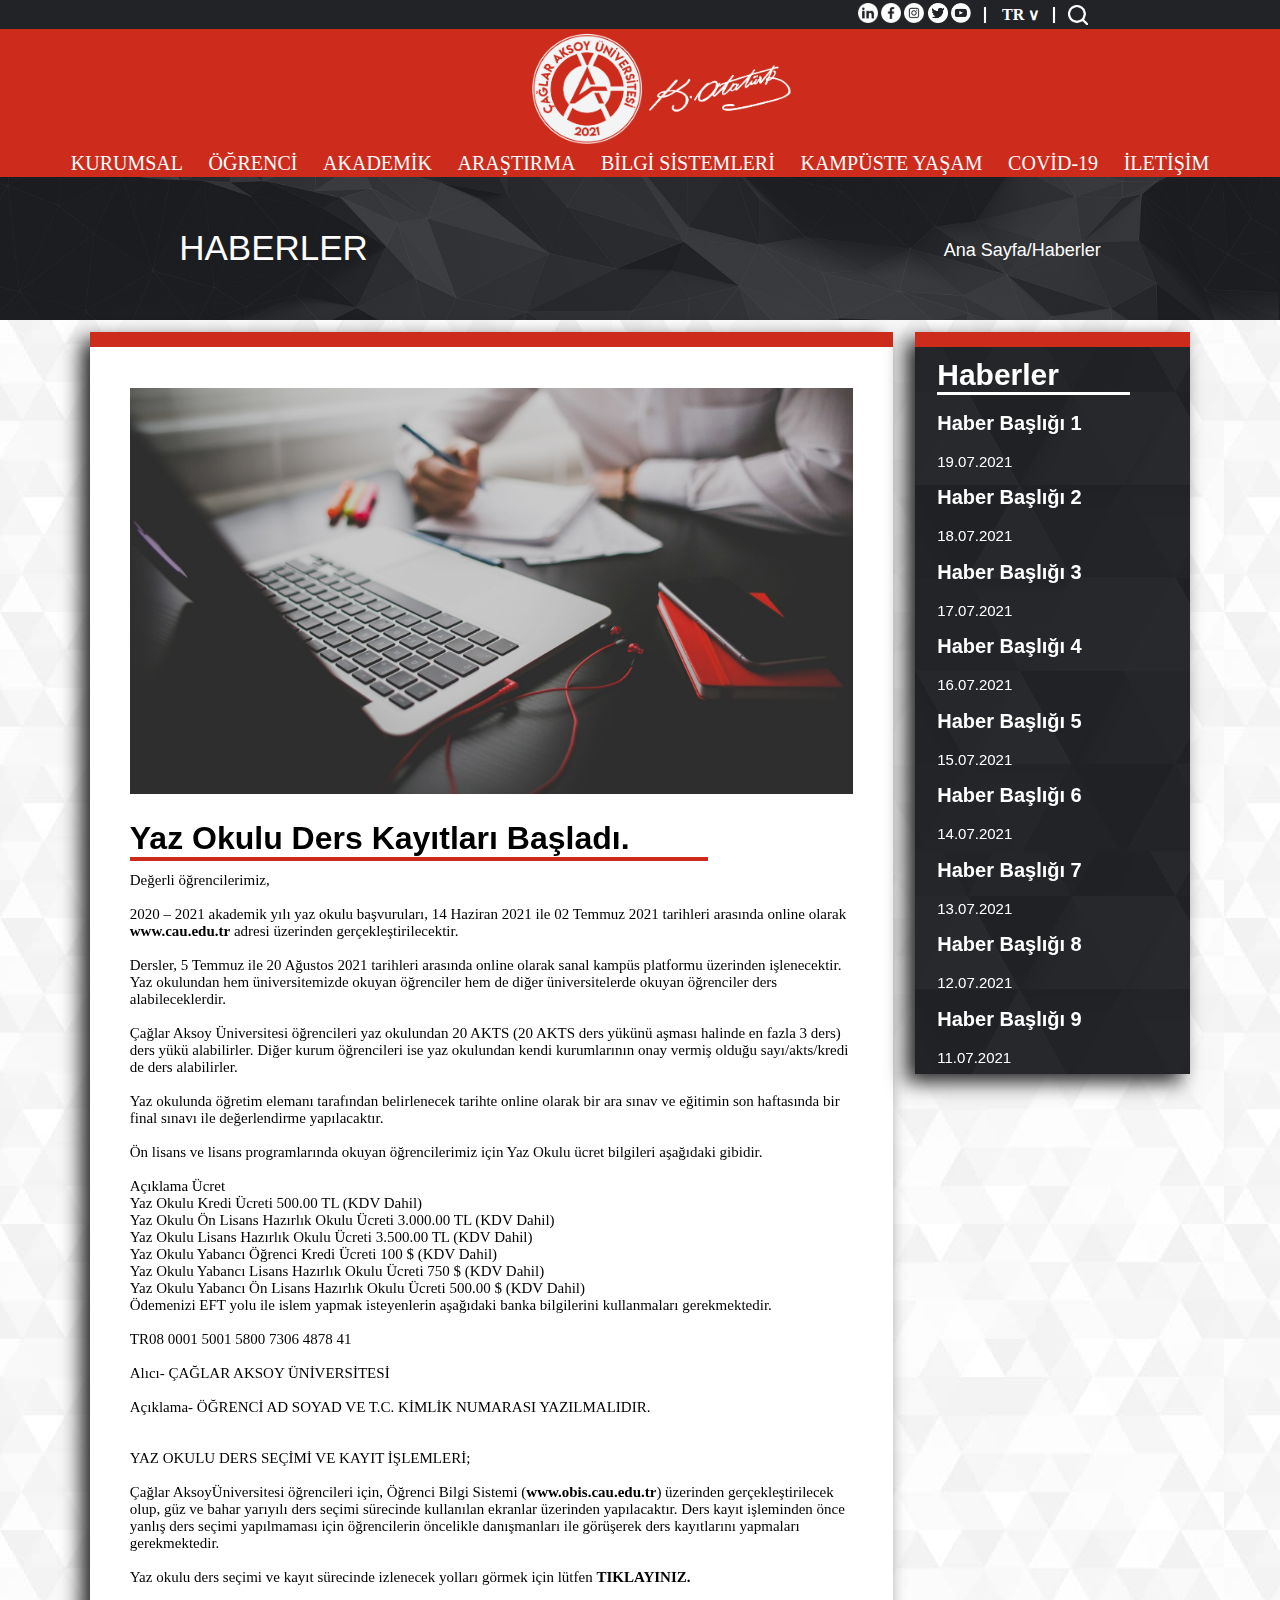
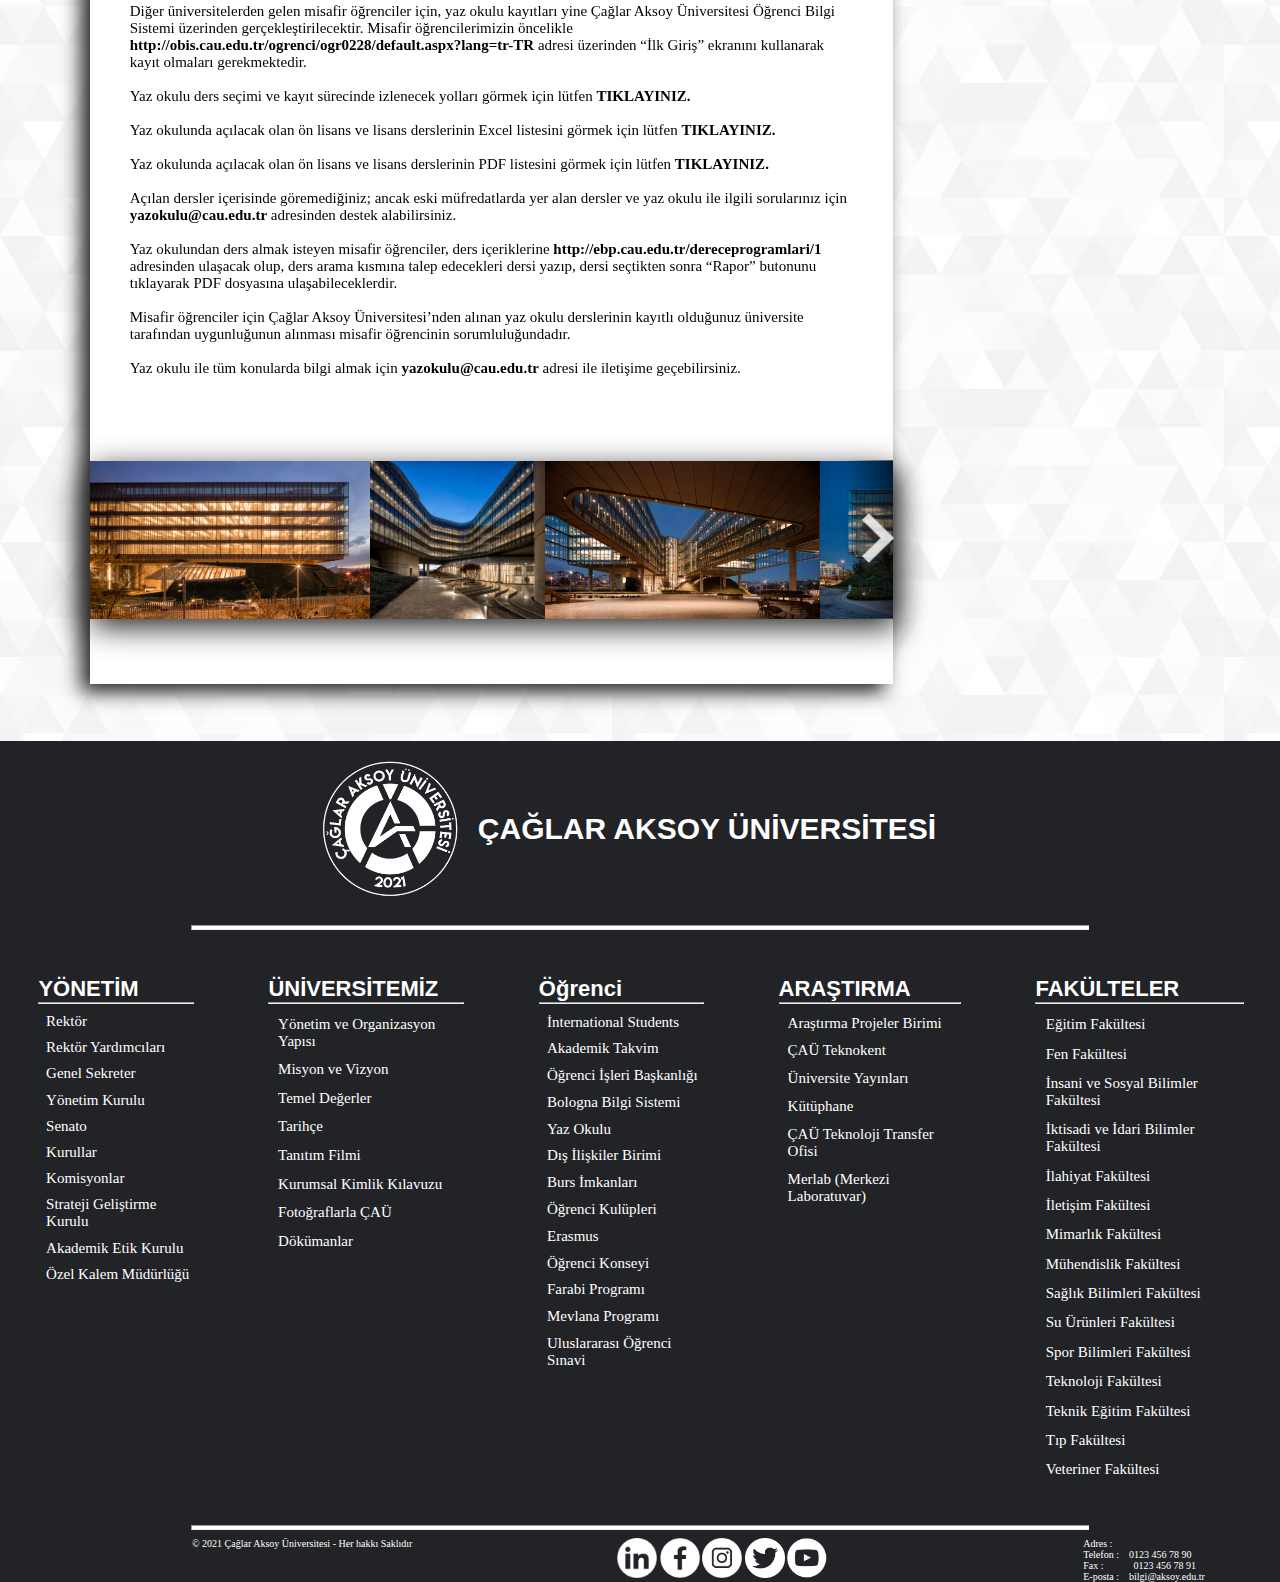
<file: CAU Haber/index.html>
<!DOCTYPE html> 
<html>
    <head>
        <meta charset="utf-8">
        <title>Yaz Okulu Kayıtları Başladı</title>
        <meta name="viewport" content="width=device-width">
        <link rel="icon" href="img/akosyüni.ico"  >
        <link rel="stylesheet" type="text/css" href="style.css">
    </head>
    <body >
        <div id="header1">
            <a href="https://www.linkedin.com/in/yusuf-çağlar-aksoy-81b4b6207"><img class="btn1" src="./img/linkedin.png"  height="20px"></a>
            <a href="https://www.linkedin.com/in/yusuf-çağlar-aksoy-81b4b6207"><img class="btn1" src="./img/facebook.png" alt="" height="20px"></a>
            <a href="https://www.instagram.com/l.ycaksoy.l/"><img class="btn1" src="./img/instagram.png" alt="" height="20px"></a>
            <a href="https://www.linkedin.com/in/yusuf-çağlar-aksoy-81b4b6207"><img class="btn1" src="./img/twitter.png" alt="" height="20px"></a>
            <a href="https://www.youtube.com/channel/UCjqy9YXDvghXy6yCDVkAajg"><img class="btn1" src="./img/youtube.png" alt="" height="20px"></a>
            <img src="./img/a.png" alt="" height="20px">
            <b>TR  ∨</b>
            <img src="./img/a.png" alt="" height="20px">
            <img class="btn1" src="./img/search.png" alt="" height="20px">
        </div>
        <div id="navbar">
            <div id="logos">
                <img id="navlogo" src="./img/logo.png" alt="" height="120px">
                <img id="imza" src="./img/imza.png" alt="" height="50px">
            </div>
            <div id="nav-menu">
                <button class="kurumsal">KURUMSAL</button>
                <button class="ogrenci">ÖĞRENCİ</button>
                <button class="akademik">AKADEMİK</button>
                <button class="arastirma">ARAŞTIRMA</button>
                <button class="bilgi">BİLGİ SİSTEMLERİ</button>
                <button class="kampus">KAMPÜSTE YAŞAM</button>
                <button class="covid">COVİD-19</button>
                <button class="iletisim">İLETİŞİM</button>
            </div>
        </div>
        <div class="menus">
            <div id="kurumsal"> 
                <div class="menu-main">
                    <div class="baslik">
                        <h1>YÖNETİM</h1>
                        <hr>
                        <li>> Rektör</li>
                        <li>> Rektör Yardımcıları</li>
                        <li>> İç Denetim Birimi Başkanlığı</li>
                        <li>> Genel Sekreter</li>
                        <li>> Yönetim Kurulu</li>
                        <li>> Senato</li>
                        <li>> Kurullar</li>
                        <li>> Komisyonlar</li>
                        <li>> Özel Kalem Müdürlüğü</li>
                        <li>> Strateji Geliştirme Kurulu</li>
                        <li>> Akademik Etik Kurulu</li>
                    </div>
                    <div class="baslik">
                        <h1>ÜNİVERSİTEMİZ</h1>
                        <hr>
                        <li>> Yönetim ve Organizasyon Yapısı</li>
                        <li>> Misyon ve Vizyon</li>
                        <li>> Temel Değerler</li>
                        <li>> Tarihçe</li>
                        <li>> Tanıtım Filmi</li>
                        <li>> Kurumsal Kimlik Kılavuzu</li>
                        <li>> Fotoğraflarla ÇAÜ</li>
                        <li>> Dökümanlar</li>
    
                        <h1 class="baslik-extra">KOORDİNATÖRLÜKLER</h1>
                        <hr>
                        <li>> ÖSYM New York İl Koordinatörlüğü</li>
                        <li>Dijital Dönüşüm ve Yazılım Ofisi Koordinatörlüğü</li>
                        <li>ÖYP Koordinatörlüğü</li>
                        <li>Dışş İlişkiler Birimi Koordinatörlüğü</li>
                        <li>Hukuk Müşavirliği Koordinatörlüğü</li>
                    </div>
                    <div class="baslik">
                        <h1>DAİRE BAŞKANLIKLARI</h1>
                        <hr>
                        <li>> Bilgi İşlem Daire Başkanlığı</li>
                        <li>> İdari ve Mali İşler Daire Başkanlığı</li>
                        <li>> Kütüphane ve Dökümantasyon Daire Başkanlığı</li>
                        <li>> Öğrenci İşleri Daire Başkanlığı</li>
                        <li>Personel Daire Başkanlığı</li>
                        <li>Sağlık Kültür ve Teknik Daire Başkanlığı</li>
                    </div>
                    <div class="baslik">
                        <h1>MÜDÜRLÜKLER</h1>
                        <hr>
                        <li>> Basın Yayın ve Halkla İlişliler Müdürlüğü</li>
                        <li>> Döner Sermaye İşletme Müdürlüğü</li>
                        <li>> ÇAÜ Bilimsel Araştırma Projeleri Birimi</li>
                        <li>> Güvenlik Müdürlüğü</li>
                        <li>> New York MYO Öğrenci Yurdu</li>
                    </div>
                </div>
            </div>
            <div id="ogrenci">
                <div class="menu-main">
                    <div class="baslik">
                        <h1>ADAY ÖĞRENCİ</h1>
                        <hr>
                        <li>> Misyon ve Vizyon</li>
                        <li>> Temel Değerler</li>
                        <li>> Tarihçe</li>
                        <li>> Fotoğraflarla ÇAÜ</li>
                        <li>> Uluslararası İlişkiler</li>
                        <li>> Tanıtım Filmi</li>
                    </div>
                    <div class="baslik">
                        <h1>ÖĞRENCİLERİMİZ</h1>
                        <hr>
                        <li>> İnternational Students</li>
                        <li>> Akademik Takvim</li>
                        <li>> Öğrenci İşleri Başkanlığı</li>
                        <li>> Öğrenci Bilgi Sistemi</li>
                        <li>> Bologna Bilgi Sistemi</li>
                        <li>> Yaz Okulu</li>
                        <li>> Dış İlişkiler Birimi</li>
                        <li>> Burs İmkanları</li>
                        <li>> Öğrenci Kulüpleri</li>
                        <li>> Erasmus</li>
                        <li>> Öğrenci Konseyi</li>
                        <li>> Farabi Programı</li>
                        <li>> Mevlana Programı</li>
                        <li>> Uluslararası Öğrenci Sınavi</li>
                    </div>
                    <div class="baslik">
                        <h1>MEZUN</h1>
                        <hr>
                        <li>> Mezun Bilgi Sistemi</li>
                        <li>> Mezun Söyleşiler</li>
                        <li>> Mezun Toplantılar</li>
                    </div>
                </div>
            </div>
            <div id="akademik">
                <div class="menu-main">
                    <div class="baslik">
                        <h1>FAKÜLTELER</h1>
                        <hr>
                        <li>> Eğitim Fakültesi</li>
                        <li>> Fen Fakültesi</li>
                        <li>> İnsani ve Sosyal Bilimler Fakültesi</li>
                        <li>> İktisadi ve İdari Bilimler Fakültesi</li>
                        <li>> İlahiyat Fakültesi</li>
                        <li>> İletişim Fakültesi</li>
                        <li>> Mimarlık Fakültesi</li>
                        <li>> Mühendislik Fakültesi</li>
                        <li>> Sağlık Bilimleri Fakültesi</li>
                        <li>> Su Ürünleri Fakültesi</li>
                        <li>> Spor Bilimleri Fakültesi</li>
                        <li>> Teknoloji Fakültesi</li>
                        <li>> Teknik Eğitim Fakültesi</li>
                        <li>> Tıp Fakültesi</li>
                        <li>> Veteriner Fakültesi</li>
                    </div>
                    <div class="baslik">
                        <h1>ENSTİTÜLER</h1>
                        <hr>
                        <li>> Eğitim Bilimleri Enstitüsü</li>
                        <li>> Sağlık Bilimleri Enstitüsü</li>
                        <li>> Sosyal Bilimler Enstitüsü</li>
                        <li>> Fen Bilimleri Enstitüsü</li>
                        <li>> Enstitüler (Online Başvuru)</li>
    
                        <h1 class="baslik-extra">ARAŞTIRMA MERKEZLERİ</h1>
                        <hr>
                        <li>> ÇAÜ Araştırma Merkezkleri</li>
                    </div>
                    <div class="baslik">
                        <h1>YÜKSEKOKULLAR</h1>
                        <hr>
                        <li>> Yabancı Diller Yüksekokulu</li>
                        <li>> Devlet Konstervatuvarı</li>
                        <li>> Sivil Havacılık Yüksekokulu</li>
    
                        <h1 class="baslik-extra">DERS KATALOGLARI</h1>
                        <hr>
                        <li>> Bologna Bilgi Sistemi</li>
                    </div>
                    <div class="baslik">
                        <h1>MESLEK YÜKSEKOKULLARI</h1>
                        <hr>
                        <li>> A Meslek Yüksekokulu</li>
                        <li>> B Meslek Yüksekokulu</li>
                        <li>> C Meslek Yüksekokulu</li>
                        <li>> D Meslek Yüksekokulu</li>
                        <li>> E Meslek Yüksekokulu</li>
                        <li>> F Meslek Yüksekokulu</li>
                        <li>> G Meslek Yüksekokulu</li>
                        <li>> H Meslek Yüksekokulu</li>
                    </div>
                </div>
            </div>
            <div id="arastirma">
                <div class="main">
                    <li>Araştırma Projeler Birimi</li>
                    <li>AÇÜ Teknokent</li>
                    <li>Üniversite Yayınları</li>
                    <li>Kütüphane</li>
                    <li>AÇÜ Teknoloji Transfer Ofisi</li>
                    <li>Merlab (Merkezi Laboratuvar)</li>
                </div>
            </div>
            <div id="bilgi">
                    <div class="main">
                        <li>Akademik Bilgi Sistemi</li>
                        <li>Öğrenci Bilgi Sistemi</li>
                        <li>Mezun Bilgi Sistemi</li>
                        <li>E-Posta Sistemi</li>
                        <li>Elektronik Belge Yönetim Sistemi</li>
                        <li>Personel Bilgi Sistemi</li>
                        <li>Dosya İndirme Sistemi</li>
                        <li>Fırat Akademik Anket</li>
                        <li>Telefon Rehberi</li>
                        <li>Enstitü Otomasyonu</li>
                        <li>Kurumsal Açık Arşiv</li>
                        <li>Konut Otomasyonu</li>
                        <li>Kütüphane Katalog Tarama</li>
                    </div>
            </div>
            <div id="kampus">
                    <div class="main">
                        <li>Etkinlikler</li>
                        <li>Üniversite Evi</li>
                        <li>AÇÜ Haber</li>
                        <li>AÇÜ Televizyonu</li>
                        <li>İletişim</li>
                        <li>Kütüphane</li>
                        <li>Konferans Salonları</li>
                        <li>Sosyal Merkez</li>
                        <li>Sosyal Tesisler</li>
                        <li>Ulaşım-Servisler</li>
                        <li>Medya Galeri</li>
                </div>
            </div>
        </div>
        <div id="haberler">
            <div>
                <h1>
                    HABERLER
                </h1>
                <p>Ana Sayfa/Haberler</p>
            </div>

        </div>
        <div id="content">
            <div id="new">
                <div id="newBody">
                    <img src="./img/slider5.jpg" alt="" id="newCover" >
                    <span id="icerik">
                        <h1>Yaz Okulu Ders Kayıtları Başladı.</h1>
                        <hr>
                        <p>
                            Değerli öğrencilerimiz, 
                            <br><br>
                            2020 – 2021 akademik yılı yaz okulu başvuruları, 14 Haziran 2021 ile 02 Temmuz 2021 tarihleri arasında online olarak <b>www.cau.edu.tr</b> adresi üzerinden gerçekleştirilecektir.
                            <br><br>
                            Dersler, 5 Temmuz ile 20 Ağustos 2021 tarihleri arasında online olarak sanal kampüs platformu üzerinden işlenecektir. Yaz okulundan hem üniversitemizde okuyan öğrenciler hem de diğer üniversitelerde okuyan öğrenciler ders alabileceklerdir.
                            <br><br>
                            Çağlar Aksoy Üniversitesi öğrencileri yaz okulundan 20 AKTS (20 AKTS ders yükünü aşması halinde en fazla 3 ders) ders yükü alabilirler. Diğer kurum öğrencileri ise yaz okulundan kendi kurumlarının onay vermiş olduğu sayı/akts/kredi de ders alabilirler.
                            <br><br>
                            Yaz okulunda öğretim elemanı tarafından belirlenecek tarihte online olarak bir ara sınav ve eğitimin son haftasında bir final sınavı ile değerlendirme yapılacaktır.
                            <br><br>
                            Ön lisans ve lisans programlarında okuyan öğrencilerimiz için Yaz Okulu ücret bilgileri aşağıdaki gibidir.
                            <br><br>
                            Açıklama	Ücret<br>
                            Yaz Okulu Kredi Ücreti	 500.00 TL (KDV Dahil)<br>
                            Yaz Okulu Ön Lisans Hazırlık Okulu Ücreti 	 3.000.00 TL (KDV Dahil)<br>
                            Yaz Okulu Lisans Hazırlık Okulu Ücreti 	 3.500.00 TL (KDV Dahil)<br>
                            Yaz Okulu Yabancı Öğrenci Kredi Ücreti	 100 $ (KDV Dahil)<br>
                            Yaz Okulu Yabancı Lisans Hazırlık Okulu Ücreti  	 750 $  (KDV Dahil)<br>
                            Yaz Okulu Yabancı Ön Lisans Hazırlık Okulu Ücreti  	 500.00 $ (KDV Dahil)<br>
                            Ödemenizi EFT yolu ile islem yapmak isteyenlerin aşağıdaki banka bilgilerini kullanmaları gerekmektedir.
                            <br><br>
                            TR08 0001 5001 5800 7306 4878 41 
                            <br><br>
                            Alıcı- ÇAĞLAR AKSOY ÜNİVERSİTESİ 
                            <br><br>
                            Açıklama- ÖĞRENCİ AD SOYAD VE T.C. KİMLİK NUMARASI YAZILMALIDIR.
                            <br><br><br>
    
                            YAZ OKULU DERS SEÇİMİ VE KAYIT İŞLEMLERİ;
                            <br><br>
                            Çağlar AksoyÜniversitesi öğrencileri için, Öğrenci Bilgi Sistemi (<b>www.obis.cau.edu.tr</b>) üzerinden gerçekleştirilecek olup, güz ve bahar yarıyılı ders seçimi sürecinde kullanılan ekranlar üzerinden yapılacaktır. Ders kayıt işleminden önce yanlış ders seçimi yapılmaması için öğrencilerin öncelikle danışmanları ile görüşerek ders kayıtlarını yapmaları gerekmektedir.
                            <br><br>
                            Yaz okulu ders seçimi ve kayıt sürecinde izlenecek yolları görmek için lütfen <b>TIKLAYINIZ.</b> 
                            <br><br>
                            Diğer üniversitelerden gelen misafir öğrenciler için, yaz okulu kayıtları yine Çağlar Aksoy Üniversitesi Öğrenci Bilgi Sistemi üzerinden gerçekleştirilecektir. Misafir öğrencilerimizin öncelikle <b>http://obis.cau.edu.tr/ogrenci/ogr0228/default.aspx?lang=tr-TR</b> adresi üzerinden “İlk Giriş” ekranını kullanarak kayıt olmaları gerekmektedir.
                            <br><br>
                            Yaz okulu ders seçimi ve kayıt sürecinde izlenecek yolları görmek için lütfen <b>TIKLAYINIZ.</b>
                            <br><br>
                            Yaz okulunda açılacak olan ön lisans ve lisans derslerinin Excel listesini görmek için lütfen <b>TIKLAYINIZ.</b> 
                            <br><br>
                            Yaz okulunda açılacak olan ön lisans ve lisans derslerinin PDF listesini görmek için lütfen <b>TIKLAYINIZ.</b> 
                            <br><br>
                            Açılan dersler içerisinde göremediğiniz; ancak eski müfredatlarda yer alan dersler ve yaz okulu ile ilgili sorularınız için <b>yazokulu@cau.edu.tr</b> adresinden destek alabilirsiniz.
                            <br><br>
                            Yaz okulundan ders almak isteyen misafir öğrenciler, ders içeriklerine <b>http://ebp.cau.edu.tr/dereceprogramlari/1</b> adresinden ulaşacak olup, ders arama kısmına talep edecekleri dersi yazıp, dersi seçtikten sonra “Rapor” butonunu tıklayarak PDF dosyasına ulaşabileceklerdir.
                            <br><br>
                            Misafir öğrenciler için Çağlar Aksoy Üniversitesi’nden alınan yaz okulu derslerinin kayıtlı olduğunuz üniversite tarafından uygunluğunun alınması misafir öğrencinin sorumluluğundadır.
                            <br><br>
                            Yaz okulu ile tüm konularda bilgi almak için <b>yazokulu@cau.edu.tr</b> adresi ile iletişime geçebilirsiniz.
                        </p>

                    </span>
                </div>
                <div id="photos">
                    <section>
                        <div class="photo">
                            <picture>
                                <img src="./img/photo1.jpg" alt="">
                            </picture>
                        </div>
                        <div class="photo">
                            <picture>
                                <img src="./img/photo2.jpg" alt="">
        
                            </picture>
                        </div>
                        <div class="photo">
                            <picture>
                                <img src="./img/photo3.jpg" alt="">
        
                            </picture>
                        </div>
                        <div class="photo">
                            <picture>
                                <img src="./img/photo4.jpg" alt="">
        
                            </picture>
                        </div>
                        <div class="photo">
                            <picture>
                                <img src="./img/photo5.jpg" alt="">
        
                            </picture>
                        </div>
                        <div class="photo">
                            <picture>
                                <img src="./img/covid19.png" alt="" height="150px">
                            </picture>
                        </div>
                        <div class="photo">
                            <picture>
                                <img src="./img/konukevi.png" alt="" height="150px">
                            </picture>
                        </div>
                        <div class="photo">
                            <picture>
                                <img src="./img/ebys.png" alt="" height="150px">
                            </picture>
                        </div>
                        <div class="photo">
                            <picture>
                                <img src="./img/eduroom.png" alt="" height="150px">
                            </picture>
                        </div>
                        <div class="photo">
                            <picture>
                                <img src="./img/email.png" alt="" height="150px">
                            </picture>
                        </div>
                        <div class="photo">
                            <picture>
                                <img src="./img/uzem.png" alt="" height="150px">
                            </picture>
                        </div>
                    </section>
                    <button id="prev3"><img src="./img/left.png" alt="" height="50px"></button>
                    <button id="next3"><img src="./img/right.png" alt="" height="50px"></button>
                </div>
            </div>
            <div id="allNews">
                <h1>Haberler</h1>
                <hr>
                <div class="sideNew">
                    <h2>Haber Başlığı 1</h2>
                    <br>
                    <h3>19.07.2021</h3>
                </div>
                <div class="sideNew">
                    <h2>Haber Başlığı 2</h2>
                    <br>
                    <h3>18.07.2021</h3>
                </div>
                <div class="sideNew">
                    <h2>Haber Başlığı 3</h2>
                    <br>
                    <h3>17.07.2021</h3>
                </div>
                <div class="sideNew">
                    <h2>Haber Başlığı 4</h2>
                    <br>
                    <h3>16.07.2021</h3>
                </div>
                <div class="sideNew">
                    <h2>Haber Başlığı 5</h2>
                    <br>
                    <h3>15.07.2021</h3>
                </div>
                <div class="sideNew">
                    <h2>Haber Başlığı 6</h2>
                    <br>
                    <h3>14.07.2021</h3>
                </div>
                <div class="sideNew">
                    <h2>Haber Başlığı 7</h2>
                    <br>
                    <h3>13.07.2021</h3>
                </div>
                <div class="sideNew">
                    <h2>Haber Başlığı 8</h2>
                    <br>
                    <h3>12.07.2021</h3>
                </div>
                <div class="sideNew">
                    <h2>Haber Başlığı 9</h2>
                    <br>
                    <h3>11.07.2021</h3>
                </div>
            </div>
        </div>
        <div class="footer">
            <div class="header">
                <img src="./img/whiteLogo.png" alt="" height="150px">
                <h1>ÇAĞLAR AKSOY ÜNİVERSİTESİ</h1>
            </div>
            <hr id="footerHR">
            <div class="footer-inner">
                <div class="menu">
                    <h1>YÖNETİM</h1>
                    <hr>
                    <li>Rektör</li>
                    <li>Rektör Yardımcıları</li>
                    <li>Genel Sekreter</li>
                    <li>Yönetim Kurulu</li>
                    <li>Senato</li>
                    <li>Kurullar</li>
                    <li>Komisyonlar</li>
                    <li>Strateji Geliştirme Kurulu</li>
                    <li>Akademik Etik Kurulu</li>
                    <li>Özel Kalem Müdürlüğü</li>
                </div>
                <div class="menu">
                    <h1>ÜNİVERSİTEMİZ</h1>
                    <hr>
                    <li>Yönetim ve Organizasyon Yapısı</li>
                    <li>Misyon ve Vizyon</li>
                    <li>Temel Değerler</li>
                    <li>Tarihçe</li>
                    <li>Tanıtım Filmi</li>
                    <li>Kurumsal Kimlik Kılavuzu</li>
                    <li>Fotoğraflarla ÇAÜ</li>
                    <li>Dökümanlar</li>
                </div>
                <div class="menu">
                    <h1>Öğrenci</h1>
                    <hr>
                    <li>İnternational Students</li>
                    <li>Akademik Takvim</li>
                    <li>Öğrenci İşleri Başkanlığı</li>
                    <li>Bologna Bilgi Sistemi</li>
                    <li>Yaz Okulu</li>
                    <li>Dış İlişkiler Birimi</li>
                    <li>Burs İmkanları</li>
                    <li>Öğrenci Kulüpleri</li>
                    <li>Erasmus</li>
                    <li>Öğrenci Konseyi</li>
                    <li>Farabi Programı</li>
                    <li>Mevlana Programı</li>
                    <li>Uluslararası Öğrenci Sınavi</li>
                </div>
                <div class="menu">
                    <h1>ARAŞTIRMA</h1>
                    <hr>
                    <li>Araştırma Projeler Birimi</li>
                    <li>ÇAÜ Teknokent</li>
                    <li>Üniversite Yayınları</li>
                    <li>Kütüphane</li>
                    <li>ÇAÜ Teknoloji Transfer Ofisi</li>
                    <li>Merlab (Merkezi Laboratuvar)</li>
                </div>
                <div class="menu">
                    <h1>FAKÜLTELER</h1>
                    <hr>
                    <li>Eğitim Fakültesi</li>
                    <li>Fen Fakültesi</li>
                    <li>İnsani ve Sosyal Bilimler Fakültesi</li>
                    <li>İktisadi ve İdari Bilimler Fakültesi</li>
                    <li>İlahiyat Fakültesi</li>
                    <li>İletişim Fakültesi</li>
                    <li>Mimarlık Fakültesi</li>
                    <li>Mühendislik Fakültesi</li>
                    <li>Sağlık Bilimleri Fakültesi</li>
                    <li>Su Ürünleri Fakültesi</li>
                    <li>Spor Bilimleri Fakültesi</li>
                    <li>Teknoloji Fakültesi</li>
                    <li>Teknik Eğitim Fakültesi</li>
                    <li>Tıp Fakültesi</li>
                    <li>Veteriner Fakültesi</li>
                </div>
            </div>
            <hr id="footerHR">
            <div class="footer-last">
                <span>&#169; 2021 Çağlar Aksoy Üniversitesi - Her hakkı Saklıdır</span>
                <div class="icons">
                    <a href="https://www.linkedin.com/in/yusuf-çağlar-aksoy-81b4b6207"><img class="btn1" src="./img/linkedin.png"  height="40px"></a>
                    <a href="https://www.linkedin.com/in/yusuf-çağlar-aksoy-81b4b6207"><img class="btn1" src="./img/facebook.png" alt="" height="40px"></a>
                    <a href="https://www.instagram.com/l.ycaksoy.l/"><img class="btn1" src="./img/instagram.png" alt="" height="40px"></a>
                    <a href="https://www.linkedin.com/in/yusuf-çağlar-aksoy-81b4b6207"><img class="btn1" src="./img/twitter.png" alt="" height="40px"></a>
                    <a href="https://www.youtube.com/channel/UCjqy9YXDvghXy6yCDVkAajg"><img class="btn1" src="./img/youtube.png" alt="" height="40px"></a>
                    
                </div>

                <div class="info">
                    <li>Adres   :</li>
                    <li>Telefon :&emsp;0123 456 78 90</li>
                    <li>Fax     :&emsp;&emsp;&emsp;0123 456 78 91</li>
                    <li>E-posta :&emsp;bilgi@aksoy.edu.tr</li>
                </div>
            </div>
        </div>

        <script src="./script.js"></script>
    </body>
</html>
</file>
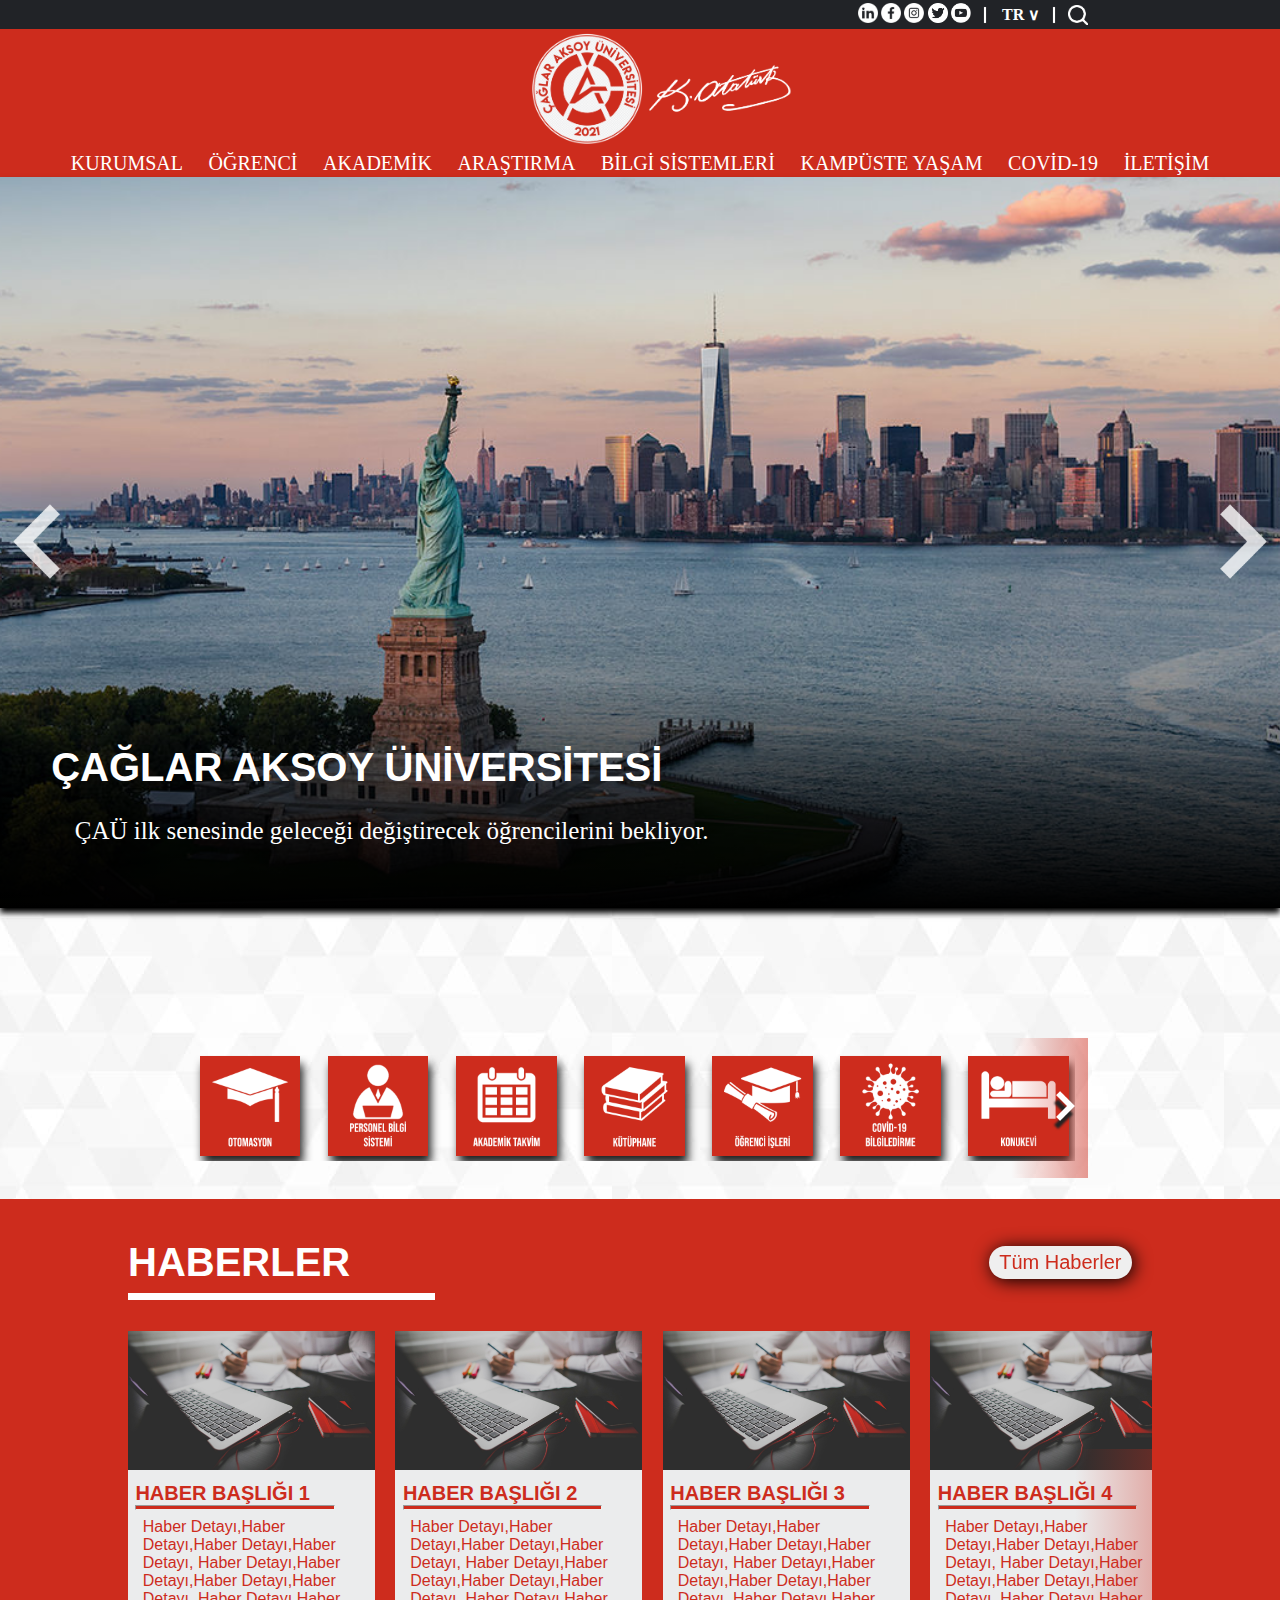
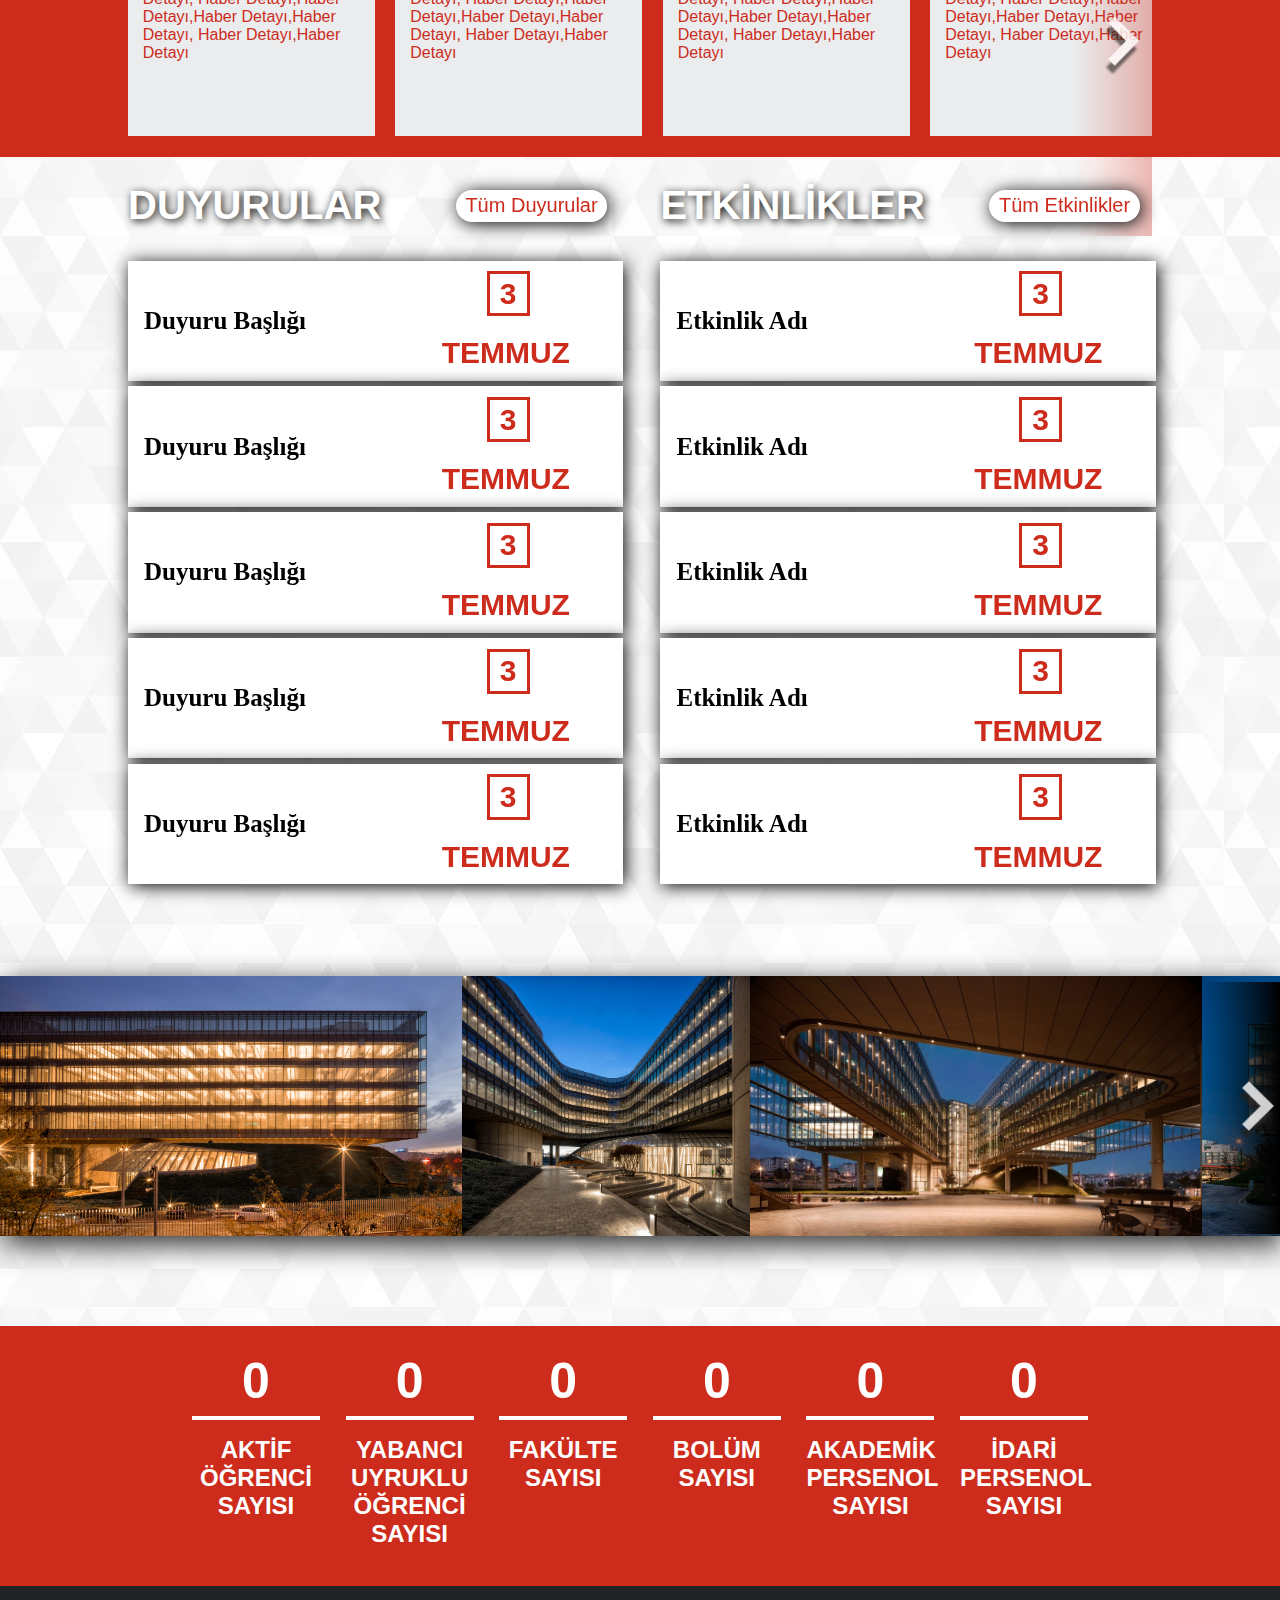
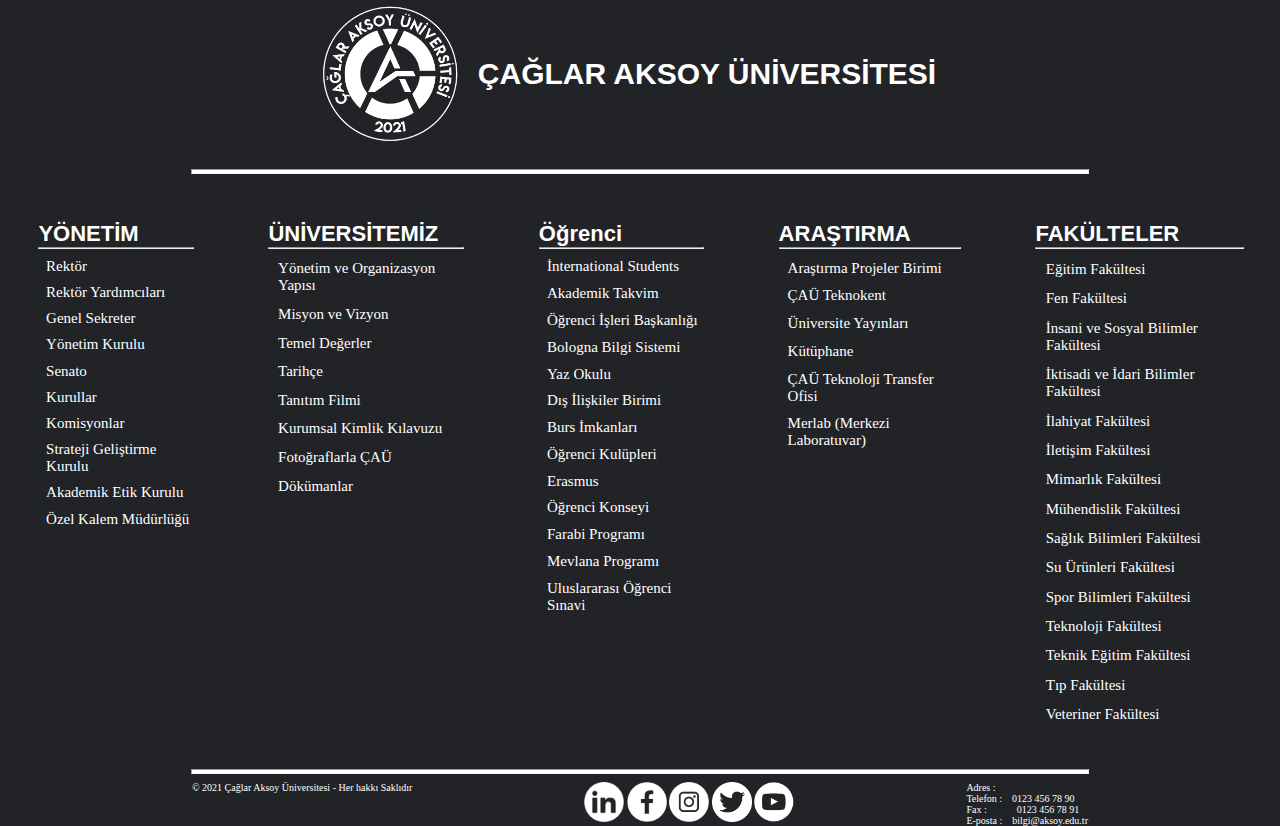
<file: CAU/index.html>
<!DOCTYPE html> 
<html>
    <head>
        <meta charset="utf-8">
        <title>Çağlar Aksoy Üniversitesi</title>
        <meta name="viewport" content="width=device-width">
        <link rel="icon" href="img/akosyüni.ico"  sizes="16x16">
        <link rel="stylesheet" type="text/css" href="style.css">
    </head>
    <body >
        <div id="header1">
            <a href="https://www.linkedin.com/in/yusuf-çağlar-aksoy-81b4b6207"><img class="btn1" src="./img/linkedin.png"  height="20px"></a>
            <a href="https://www.linkedin.com/in/yusuf-çağlar-aksoy-81b4b6207"><img class="btn1" src="./img/facebook.png" alt="" height="20px"></a>
            <a href="https://www.instagram.com/l.ycaksoy.l/"><img class="btn1" src="./img/instagram.png" alt="" height="20px"></a>
            <a href="https://www.linkedin.com/in/yusuf-çağlar-aksoy-81b4b6207"><img class="btn1" src="./img/twitter.png" alt="" height="20px"></a>
            <a href="https://www.youtube.com/channel/UCjqy9YXDvghXy6yCDVkAajg"><img class="btn1" src="./img/youtube.png" alt="" height="20px"></a>
            <img src="./img/a.png" alt="" height="20px">
            <b>TR  ∨</b>
            <img src="./img/a.png" alt="" height="20px">
            <img class="btn1" src="./img/search.png" alt="" height="20px">
        </div>
        <div id="navbar">
            <div id="logos">
                <img id="navlogo" src="./img/logo.png" alt="" height="120px">
                <img id="imza" src="./img/imza.png" alt="" height="50px">
            </div>
            <div id="nav-menu">
                <button class="kurumsal">KURUMSAL</button>
                <button class="ogrenci">ÖĞRENCİ</button>
                <button class="akademik">AKADEMİK</button>
                <button class="arastirma">ARAŞTIRMA</button>
                <button class="bilgi">BİLGİ SİSTEMLERİ</button>
                <button class="kampus">KAMPÜSTE YAŞAM</button>
                <button class="covid">COVİD-19</button>
                <button class="iletisim">İLETİŞİM</button>
            </div>
        </div>
        <div class="menus">
            <div id="kurumsal"> 
                <div class="menu-main">
                    <div class="baslik">
                        <h1>YÖNETİM</h1>
                        <hr>
                        <li>> Rektör</li>
                        <li>> Rektör Yardımcıları</li>
                        <li>> İç Denetim Birimi Başkanlığı</li>
                        <li>> Genel Sekreter</li>
                        <li>> Yönetim Kurulu</li>
                        <li>> Senato</li>
                        <li>> Kurullar</li>
                        <li>> Komisyonlar</li>
                        <li>> Özel Kalem Müdürlüğü</li>
                        <li>> Strateji Geliştirme Kurulu</li>
                        <li>> Akademik Etik Kurulu</li>
                    </div>
                    <div class="baslik">
                        <h1>ÜNİVERSİTEMİZ</h1>
                        <hr>
                        <li>> Yönetim ve Organizasyon Yapısı</li>
                        <li>> Misyon ve Vizyon</li>
                        <li>> Temel Değerler</li>
                        <li>> Tarihçe</li>
                        <li>> Tanıtım Filmi</li>
                        <li>> Kurumsal Kimlik Kılavuzu</li>
                        <li>> Fotoğraflarla ÇAÜ</li>
                        <li>> Dökümanlar</li>
    
                        <h1 class="baslik-extra">KOORDİNATÖRLÜKLER</h1>
                        <hr>
                        <li>> ÖSYM New York İl Koordinatörlüğü</li>
                        <li>Dijital Dönüşüm ve Yazılım Ofisi Koordinatörlüğü</li>
                        <li>ÖYP Koordinatörlüğü</li>
                        <li>Dışş İlişkiler Birimi Koordinatörlüğü</li>
                        <li>Hukuk Müşavirliği Koordinatörlüğü</li>
                    </div>
                    <div class="baslik">
                        <h1>DAİRE BAŞKANLIKLARI</h1>
                        <hr>
                        <li>> Bilgi İşlem Daire Başkanlığı</li>
                        <li>> İdari ve Mali İşler Daire Başkanlığı</li>
                        <li>> Kütüphane ve Dökümantasyon Daire Başkanlığı</li>
                        <li>> Öğrenci İşleri Daire Başkanlığı</li>
                        <li>Personel Daire Başkanlığı</li>
                        <li>Sağlık Kültür ve Teknik Daire Başkanlığı</li>
                    </div>
                    <div class="baslik">
                        <h1>MÜDÜRLÜKLER</h1>
                        <hr>
                        <li>> Basın Yayın ve Halkla İlişliler Müdürlüğü</li>
                        <li>> Döner Sermaye İşletme Müdürlüğü</li>
                        <li>> ÇAÜ Bilimsel Araştırma Projeleri Birimi</li>
                        <li>> Güvenlik Müdürlüğü</li>
                        <li>> New York MYO Öğrenci Yurdu</li>
                    </div>
                </div>
            </div>
            <div id="ogrenci">
                <div class="menu-main">
                    <div class="baslik">
                        <h1>ADAY ÖĞRENCİ</h1>
                        <hr>
                        <li>> Misyon ve Vizyon</li>
                        <li>> Temel Değerler</li>
                        <li>> Tarihçe</li>
                        <li>> Fotoğraflarla ÇAÜ</li>
                        <li>> Uluslararası İlişkiler</li>
                        <li>> Tanıtım Filmi</li>
                    </div>
                    <div class="baslik">
                        <h1>ÖĞRENCİLERİMİZ</h1>
                        <hr>
                        <li>> İnternational Students</li>
                        <li>> Akademik Takvim</li>
                        <li>> Öğrenci İşleri Başkanlığı</li>
                        <li>> Öğrenci Bilgi Sistemi</li>
                        <li>> Bologna Bilgi Sistemi</li>
                        <li>> Yaz Okulu</li>
                        <li>> Dış İlişkiler Birimi</li>
                        <li>> Burs İmkanları</li>
                        <li>> Öğrenci Kulüpleri</li>
                        <li>> Erasmus</li>
                        <li>> Öğrenci Konseyi</li>
                        <li>> Farabi Programı</li>
                        <li>> Mevlana Programı</li>
                        <li>> Uluslararası Öğrenci Sınavi</li>
                    </div>
                    <div class="baslik">
                        <h1>MEZUN</h1>
                        <hr>
                        <li>> Mezun Bilgi Sistemi</li>
                        <li>> Mezun Söyleşiler</li>
                        <li>> Mezun Toplantılar</li>
                    </div>
                </div>
            </div>
            <div id="akademik">
                <div class="menu-main">
                    <div class="baslik">
                        <h1>FAKÜLTELER</h1>
                        <hr>
                        <li>> Eğitim Fakültesi</li>
                        <li>> Fen Fakültesi</li>
                        <li>> İnsani ve Sosyal Bilimler Fakültesi</li>
                        <li>> İktisadi ve İdari Bilimler Fakültesi</li>
                        <li>> İlahiyat Fakültesi</li>
                        <li>> İletişim Fakültesi</li>
                        <li>> Mimarlık Fakültesi</li>
                        <li>> Mühendislik Fakültesi</li>
                        <li>> Sağlık Bilimleri Fakültesi</li>
                        <li>> Su Ürünleri Fakültesi</li>
                        <li>> Spor Bilimleri Fakültesi</li>
                        <li>> Teknoloji Fakültesi</li>
                        <li>> Teknik Eğitim Fakültesi</li>
                        <li>> Tıp Fakültesi</li>
                        <li>> Veteriner Fakültesi</li>
                    </div>
                    <div class="baslik">
                        <h1>ENSTİTÜLER</h1>
                        <hr>
                        <li>> Eğitim Bilimleri Enstitüsü</li>
                        <li>> Sağlık Bilimleri Enstitüsü</li>
                        <li>> Sosyal Bilimler Enstitüsü</li>
                        <li>> Fen Bilimleri Enstitüsü</li>
                        <li>> Enstitüler (Online Başvuru)</li>
    
                        <h1 class="baslik-extra">ARAŞTIRMA MERKEZLERİ</h1>
                        <hr>
                        <li>> ÇAÜ Araştırma Merkezkleri</li>
                    </div>
                    <div class="baslik">
                        <h1>YÜKSEKOKULLAR</h1>
                        <hr>
                        <li>> Yabancı Diller Yüksekokulu</li>
                        <li>> Devlet Konstervatuvarı</li>
                        <li>> Sivil Havacılık Yüksekokulu</li>
    
                        <h1 class="baslik-extra">DERS KATALOGLARI</h1>
                        <hr>
                        <li>> Bologna Bilgi Sistemi</li>
                    </div>
                    <div class="baslik">
                        <h1>MESLEK YÜKSEKOKULLARI</h1>
                        <hr>
                        <li>> A Meslek Yüksekokulu</li>
                        <li>> B Meslek Yüksekokulu</li>
                        <li>> C Meslek Yüksekokulu</li>
                        <li>> D Meslek Yüksekokulu</li>
                        <li>> E Meslek Yüksekokulu</li>
                        <li>> F Meslek Yüksekokulu</li>
                        <li>> G Meslek Yüksekokulu</li>
                        <li>> H Meslek Yüksekokulu</li>
                    </div>
                </div>
            </div>
            <div id="arastirma">
                <div class="main">
                    <li>Araştırma Projeler Birimi</li>
                    <li>AÇÜ Teknokent</li>
                    <li>Üniversite Yayınları</li>
                    <li>Kütüphane</li>
                    <li>AÇÜ Teknoloji Transfer Ofisi</li>
                    <li>Merlab (Merkezi Laboratuvar)</li>
                </div>
            </div>
            <div id="bilgi">
                    <div class="main">
                        <li>Akademik Bilgi Sistemi</li>
                        <li>Öğrenci Bilgi Sistemi</li>
                        <li>Mezun Bilgi Sistemi</li>
                        <li>E-Posta Sistemi</li>
                        <li>Elektronik Belge Yönetim Sistemi</li>
                        <li>Personel Bilgi Sistemi</li>
                        <li>Dosya İndirme Sistemi</li>
                        <li>Fırat Akademik Anket</li>
                        <li>Telefon Rehberi</li>
                        <li>Enstitü Otomasyonu</li>
                        <li>Kurumsal Açık Arşiv</li>
                        <li>Konut Otomasyonu</li>
                        <li>Kütüphane Katalog Tarama</li>
                    </div>
            </div>
            <div id="kampus">
                    <div class="main">
                        <li>Etkinlikler</li>
                        <li>Üniversite Evi</li>
                        <li>AÇÜ Haber</li>
                        <li>AÇÜ Televizyonu</li>
                        <li>İletişim</li>
                        <li>Kütüphane</li>
                        <li>Konferans Salonları</li>
                        <li>Sosyal Merkez</li>
                        <li>Sosyal Tesisler</li>
                        <li>Ulaşım-Servisler</li>
                        <li>Medya Galeri</li>
                </div>
            </div>
        </div>

        <div id="slider">
            <div class="slide active">
                <div class="inner">
                    <h1> ÇAĞLAR AKSOY ÜNİVERSİTESİ</h1>
                    <p class="innerP"> ÇAÜ ilk senesinde geleceği değiştirecek öğrencilerini bekliyor.</p>
                </div>
            </div>
            <div class="slide">
                <div class="inner">
                    <h1> Başlık 2</h1>
                    <p class="innerP"> Lorem ipsum dolor sit amet consectetur, adipisicing elit. 
                        Ipsam temporibus sit, sapiente veritatis debitis officia consequuntur 
                        labore deserunt culpa, porro facere nulla ullam eligendi doloribus fugit.</p>
                </div>
            </div>
            <div class="slide">
                <div class="inner">
                    <h1> Başlık 3</h1>
                    <p class="innerP"> Lorem ipsum dolor sit amet consectetur, adipisicing elit. 
                        Ipsam temporibus sit, sapiente veritatis debitis officia consequuntur 
                        labore deserunt culpa, porro facere nulla ullam eligendi doloribus fugit.</p>
                </div>
            </div>
            <div class="slide">
                <div class="inner">
                    <h1> Başlık 4</h1>
                    <p class="innerP"> Lorem ipsum dolor sit amet consectetur, adipisicing elit. 
                        Ipsam temporibus sit, sapiente veritatis debitis officia consequuntur 
                        labore deserunt culpa, porro facere nulla ullam eligendi doloribus fugit.</p>
                </div>
            </div>
            <div class="slide">
                <div class="inner">
                    <h1> Başlık 5</h1>
                    <p class="innerP"> Lorem ipsum dolor sit amet consectetur, adipisicing elit. 
                        Ipsam temporibus sit, sapiente veritatis debitis officia consequuntur 
                        labore deserunt culpa, porro facere nulla ullam eligendi doloribus fugit.</p>
                </div>
            </div>
        </div>
        <button id="prev"><img src="./img/left.png" ></button>
        <button id="next"><img src="./img/right.png" ></button>
        <div    id="bosluk">
            bosluk
        </div>
        <div id="squares">
            <section>
                <div class="square">
                    <picture>
                        <img src="./img/otomasyon.png" >
                    </picture>
                </div>
                <div class="square">
                    <picture>
                        <img src="./img/personelbilgi.png" >
                    </picture>
                </div>
                <div class="square">
                    <picture>
                        <img src="./img/akademiktakvim.png">
                    </picture>
                </div>
                <div class="square">
                    <picture>
                        <img src="./img/kutuphane.png" >
                    </picture>
                </div>
                <div class="square">
                    <picture>
                        <img src="./img/ogrenciisleri.png">
                    </picture>
                </div>
                <div class="square">
                    <picture>
                        <img src="./img/covid19.png" >
                    </picture>
                </div>
                <div class="square">
                    <picture>
                        <img src="./img/konukevi.png">
                    </picture>
                </div>
                <div class="square">
                    <picture>
                        <img src="./img/ebys.png" >
                    </picture>
                </div>
                <div class="square">
                    <picture>
                        <img src="./img/eduroom.png" >
                    </picture>
                </div>
                <div class="square">
                    <picture>
                        <img src="./img/email.png">
                    </picture>
                </div>
                <div class="square">
                    <picture>
                        <img src="./img/uzem.png">
                    </picture>
                </div>
            </section>
            <button id="prev1"><img src="./img/left.png" alt="" height="30px"></button>
            <button id="next1"><img src="./img/right.png" alt="" height="30px"></button>
        </div>
        <div class="news">
            <div class="header">
                <h1>HABERLER</h1>
                <button>Tüm Haberler</button>
                
            </div>
            <hr id="headHR"><br><br>
            <div class="body">
                <div class="new">
                    <div class="image">
                        <img src="./img/slider5.jpg" alt="" >
                    </div>
                    <div class="head">
                        <h1>HABER BAŞLIĞI 1</h1>
                    </div>
                    <hr>
                    <div class=txt>
                        Haber Detayı,Haber Detayı,Haber Detayı,Haber Detayı,
                        Haber Detayı,Haber Detayı,Haber Detayı,Haber Detayı,
                        Haber Detayı,Haber Detayı,Haber Detayı,Haber Detayı,
                        Haber Detayı,Haber Detayı
                    </div>
                </div>
                <div class="new">
                    <div class="image">
                        <img src="./img/slider5.jpg" alt="">
                    </div>
                    <div class="head">
                        <h1>HABER BAŞLIĞI 2</h1>
                    </div>
                    <hr>
                    <div class=txt>
                        Haber Detayı,Haber Detayı,Haber Detayı,Haber Detayı,
                        Haber Detayı,Haber Detayı,Haber Detayı,Haber Detayı,
                        Haber Detayı,Haber Detayı,Haber Detayı,Haber Detayı,
                        Haber Detayı,Haber Detayı
                    </div>
                </div>
                <div class="new">
                    <div class="image">
                        <img src="./img/slider5.jpg" alt="">
                    </div>
                    <div class="head">
                        <h1>HABER BAŞLIĞI 3</h1>
                    </div>
                    <hr>
                    <div class=txt>
                        Haber Detayı,Haber Detayı,Haber Detayı,Haber Detayı,
                        Haber Detayı,Haber Detayı,Haber Detayı,Haber Detayı,
                        Haber Detayı,Haber Detayı,Haber Detayı,Haber Detayı,
                        Haber Detayı,Haber Detayı
                    </div>
                </div>
                <div class="new">
                    <div class="image">
                        <img src="./img/slider5.jpg" alt="">
                    </div>
                    <div class="head">
                        <h1>HABER BAŞLIĞI 4</h1>
                    </div>
                    <hr>
                    <div class=txt>
                        Haber Detayı,Haber Detayı,Haber Detayı,Haber Detayı,
                        Haber Detayı,Haber Detayı,Haber Detayı,Haber Detayı,
                        Haber Detayı,Haber Detayı,Haber Detayı,Haber Detayı,
                        Haber Detayı,Haber Detayı
                    </div>
                </div>
                <div class="new">
                    <div class="image">
                        <img src="./img/slider5.jpg" alt="">
                    </div>
                    <div class="head">
                        <h1>HABER BAŞLIĞI 5</h1>
                    </div>
                    <hr>
                    <div class=txt>
                        Haber Detayı,Haber Detayı,Haber Detayı,Haber Detayı,
                        Haber Detayı,Haber Detayı,Haber Detayı,Haber Detayı,
                        Haber Detayı,Haber Detayı,Haber Detayı,Haber Detayı,
                        Haber Detayı,Haber Detayı
                    </div>
                </div>
                <div class="new">
                    <div class="image">
                        <img src="./img/slider5.jpg" alt="">
                    </div>
                    <div class="head">
                        <h1>HABER BAŞLIĞI 6</h1>
                    </div>
                    <hr>
                    <div class=txt>
                        Haber Detayı,Haber Detayı,Haber Detayı,Haber Detayı,
                        Haber Detayı,Haber Detayı,Haber Detayı,Haber Detayı,
                        Haber Detayı,Haber Detayı,Haber Detayı,Haber Detayı,
                        Haber Detayı,Haber Detayı
                    </div>
                </div>                
                <div class="new">
                    <div class="image">
                        <img src="./img/slider5.jpg" alt="">
                    </div>
                    <div class="head">
                        <h1>HABER BAŞLIĞI 7</h1>
                    </div>
                    <hr>
                    <div class=txt>
                        Haber Detayı,Haber Detayı,Haber Detayı,Haber Detayı,
                        Haber Detayı,Haber Detayı,Haber Detayı,Haber Detayı,
                        Haber Detayı,Haber Detayı,Haber Detayı,Haber Detayı,
                        Haber Detayı,Haber Detayı
                    </div>
                </div>                
                <div class="new">
                    <div class="image">
                        <img src="./img/slider5.jpg" alt="">
                    </div>
                    <div class="head">
                        <h1>HABER BAŞLIĞI 8</h1>
                    </div>
                    <hr>
                    <div class=txt>
                        Haber Detayı,Haber Detayı,Haber Detayı,Haber Detayı,
                        Haber Detayı,Haber Detayı,Haber Detayı,Haber Detayı,
                        Haber Detayı,Haber Detayı,Haber Detayı,Haber Detayı,
                        Haber Detayı,Haber Detayı
                    </div>
                </div>                
                <div class="new">
                    <div class="image">
                        <img src="./img/slider5.jpg" alt="">
                    </div>
                    <div class="head">
                        <h1>HABER BAŞLIĞI 9</h1>
                    </div>
                    <hr>
                    <div class=txt>
                        Haber Detayı,Haber Detayı,Haber Detayı,Haber Detayı,
                        Haber Detayı,Haber Detayı,Haber Detayı,Haber Detayı,
                        Haber Detayı,Haber Detayı,Haber Detayı,Haber Detayı,
                        Haber Detayı,Haber Detayı
                    </div>
                </div>                
                <div class="new">
                    <div class="image">
                        <img src="./img/slider5.jpg" alt="">
                    </div>
                    <div class="head">
                        <h1>HABER BAŞLIĞI 10</h1>
                    </div>
                    <hr>
                    <div class=txt>
                        Haber Detayı,Haber Detayı,Haber Detayı,Haber Detayı,
                        Haber Detayı,Haber Detayı,Haber Detayı,Haber Detayı,
                        Haber Detayı,Haber Detayı,Haber Detayı,Haber Detayı,
                        Haber Detayı,Haber Detayı
                    </div>
                </div>
            </div>
            <button id="prev2"><img src="img/left.png" alt="" height="50px"></button>
            <button id="next2"><img src="img/right.png" alt="" height="50px"></button>

        </div>
        <div class="buttons3">

        </div>
        <div id="noticeactivity">
            <div class="notices">
                <div class="header">
                    <h1>DUYURULAR</h1>
                    <button>Tüm Duyurular</button>
                </div>
                <div class="notice">
                    <h1 class="head">Duyuru Başlığı</h1>
                    <div>
                        <h1 class="day">3</h1>
                        <h1 class="month">TEMMUZ</h1>
                    </div>
                </div>
                <div class="notice">
                    <h1 class="head">Duyuru Başlığı</h1>
                    <div>
                        <h1 class="day">3</h1>
                        <h1 class="month">TEMMUZ</h1>
                    </div>
                </div>
                <div class="notice">
                    <h1 class="head">Duyuru Başlığı</h1>
                    <div>
                        <h1 class="day">3</h1>
                        <h1 class="month">TEMMUZ</h1>
                    </div>
                </div>
                <div class="notice">
                    <h1 class="head">Duyuru Başlığı</h1>
                    <div>
                        <h1 class="day">3</h1>
                        <h1 class="month">TEMMUZ</h1>
                    </div>
                </div>
                <div class="notice">
                    <h1 class="head">Duyuru Başlığı</h1>
                    <div>
                        <h1 class="day">3</h1>
                        <h1 class="month">TEMMUZ</h1>
                    </div>
                </div>
            </div>
            <div class="activitys">
                <div class="header">
                    <h1>ETKİNLİKLER</h1>
                    <button>Tüm Etkinlikler</button>
                </div>
                <div class="activity">
                    <h1 class="head">Etkinlik Adı</h1>
                    <div>
                        <div></div>
                        <h1 class="day">3</h1>
                        <h1 class="month">TEMMUZ</h1>
                    </div>
                </div>
                <div class="activity">
                    <h1 class="head">Etkinlik Adı</h1>
                    <div>
                        <h1 class="day">3</h1>
                        <h1 class="month">TEMMUZ</h1>
                    </div>
                </div>
                <div class="activity">
                    <h1 class="head">Etkinlik Adı</h1>
                    <div>
                        <h1 class="day">3</h1>
                        <h1 class="month">TEMMUZ</h1>
                    </div>
                </div>
                <div class="activity">
                    <h1 class="head">Etkinlik Adı</h1>
                    <div>
                        <h1 class="day">3</h1>
                        <h1 class="month">TEMMUZ</h1>
                    </div>
                </div>
                <div class="activity">
                    <h1 class="head">Etkinlik Adı</h1>
                    <div>
                        <h1 class="day">3</h1>
                        <h1 class="month">TEMMUZ</h1>
                    </div>
                </div>
            </div>
        </div>

        <div id="photos">
            <section>
                <div class="photo">
                    <picture>
                        <img src="./img/photo1.jpg" alt="">
                    </picture>
                </div>
                <div class="photo">
                    <picture>
                        <img src="./img/photo2.jpg" alt="">

                    </picture>
                </div>
                <div class="photo">
                    <picture>
                        <img src="./img/photo3.jpg" alt="">

                    </picture>
                </div>
                <div class="photo">
                    <picture>
                        <img src="./img/photo4.jpg" alt="">

                    </picture>
                </div>
                <div class="photo">
                    <picture>
                        <img src="./img/photo5.jpg" alt="">

                    </picture>
                </div>
                <div class="photo">
                    <picture>
                        <img src="./img/covid19.png" alt="" height="150px">
                    </picture>
                </div>
                <div class="photo">
                    <picture>
                        <img src="./img/konukevi.png" alt="" height="150px">
                    </picture>
                </div>
                <div class="photo">
                    <picture>
                        <img src="./img/ebys.png" alt="" height="150px">
                    </picture>
                </div>
                <div class="photo">
                    <picture>
                        <img src="./img/eduroom.png" alt="" height="150px">
                    </picture>
                </div>
                <div class="photo">
                    <picture>
                        <img src="./img/email.png" alt="" height="150px">
                    </picture>
                </div>
                <div class="photo">
                    <picture>
                        <img src="./img/uzem.png" alt="" height="150px">
                    </picture>
                </div>
            </section>
            <button id="prev3"><img src="./img/left.png" alt="" height="50px"></button>
            <button id="next3"><img src="./img/right.png" alt="" height="50px"></button>
        </div>
        
        <div class="numbers">
            <div class="number">
                <h1 class="num">0</h1>
                <hr>
                <h1>AKTİF ÖĞRENCİ SAYISI</h1>
            </div>
            <div class="number">
                <h1 class="num">0</h1>
                <hr>
                <h1>YABANCI UYRUKLU ÖĞRENCİ SAYISI</h1>
            </div>
            <div class="number">
                <h1 class="num">0</h1>
                <hr>
                <h1>FAKÜLTE SAYISI</h1>
            </div>
            <div class="number">
                <h1 class="num">0</h1>
                <hr>
                <h1>BOLÜM SAYISI</h1>
            </div>
            <div class="number">
                <h1 class="num">0</h1>
                <hr>
                <h1>AKADEMİK PERSENOL SAYISI</h1>
            </div>
            <div class="number">
                <h1 class="num">0</h1>
                <hr>
                <h1>İDARİ PERSENOL SAYISI</h1>
            </div>
        </div>
        <div class="footer">
            <div class="header">
                <img src="./img/whiteLogo.png" alt="" height="150px">
                <h1>ÇAĞLAR AKSOY ÜNİVERSİTESİ</h1>
            </div>
            <hr id="footerHR">
            <div class="footer-inner">
                <div class="menu">
                    <h1>YÖNETİM</h1>
                    <hr>
                    <li>Rektör</li>
                    <li>Rektör Yardımcıları</li>
                    <li>Genel Sekreter</li>
                    <li>Yönetim Kurulu</li>
                    <li>Senato</li>
                    <li>Kurullar</li>
                    <li>Komisyonlar</li>
                    <li>Strateji Geliştirme Kurulu</li>
                    <li>Akademik Etik Kurulu</li>
                    <li>Özel Kalem Müdürlüğü</li>
                </div>
                <div class="menu">
                    <h1>ÜNİVERSİTEMİZ</h1>
                    <hr>
                    <li>Yönetim ve Organizasyon Yapısı</li>
                    <li>Misyon ve Vizyon</li>
                    <li>Temel Değerler</li>
                    <li>Tarihçe</li>
                    <li>Tanıtım Filmi</li>
                    <li>Kurumsal Kimlik Kılavuzu</li>
                    <li>Fotoğraflarla ÇAÜ</li>
                    <li>Dökümanlar</li>
                </div>
                <div class="menu">
                    <h1>Öğrenci</h1>
                    <hr>
                    <li>İnternational Students</li>
                    <li>Akademik Takvim</li>
                    <li>Öğrenci İşleri Başkanlığı</li>
                    <li>Bologna Bilgi Sistemi</li>
                    <li>Yaz Okulu</li>
                    <li>Dış İlişkiler Birimi</li>
                    <li>Burs İmkanları</li>
                    <li>Öğrenci Kulüpleri</li>
                    <li>Erasmus</li>
                    <li>Öğrenci Konseyi</li>
                    <li>Farabi Programı</li>
                    <li>Mevlana Programı</li>
                    <li>Uluslararası Öğrenci Sınavi</li>
                </div>
                <div class="menu">
                    <h1>ARAŞTIRMA</h1>
                    <hr>
                    <li>Araştırma Projeler Birimi</li>
                    <li>ÇAÜ Teknokent</li>
                    <li>Üniversite Yayınları</li>
                    <li>Kütüphane</li>
                    <li>ÇAÜ Teknoloji Transfer Ofisi</li>
                    <li>Merlab (Merkezi Laboratuvar)</li>
                </div>
                <div class="menu">
                    <h1>FAKÜLTELER</h1>
                    <hr>
                    <li>Eğitim Fakültesi</li>
                    <li>Fen Fakültesi</li>
                    <li>İnsani ve Sosyal Bilimler Fakültesi</li>
                    <li>İktisadi ve İdari Bilimler Fakültesi</li>
                    <li>İlahiyat Fakültesi</li>
                    <li>İletişim Fakültesi</li>
                    <li>Mimarlık Fakültesi</li>
                    <li>Mühendislik Fakültesi</li>
                    <li>Sağlık Bilimleri Fakültesi</li>
                    <li>Su Ürünleri Fakültesi</li>
                    <li>Spor Bilimleri Fakültesi</li>
                    <li>Teknoloji Fakültesi</li>
                    <li>Teknik Eğitim Fakültesi</li>
                    <li>Tıp Fakültesi</li>
                    <li>Veteriner Fakültesi</li>
                </div>
            </div>
            <hr id="footerHR">
            <div class="footer-last">
                <span>&#169; 2021 Çağlar Aksoy Üniversitesi - Her hakkı Saklıdır</span>
                <div class="icons">
                    <a href="https://www.linkedin.com/in/yusuf-çağlar-aksoy-81b4b6207"><img class="btn1" src="./img/linkedin.png"  height="40px"></a>
                    <a href="https://www.linkedin.com/in/yusuf-çağlar-aksoy-81b4b6207"><img class="btn1" src="./img/facebook.png" alt="" height="40px"></a>
                    <a href="https://www.instagram.com/l.ycaksoy.l/"><img class="btn1" src="./img/instagram.png" alt="" height="40px"></a>
                    <a href="https://www.linkedin.com/in/yusuf-çağlar-aksoy-81b4b6207"><img class="btn1" src="./img/twitter.png" alt="" height="40px"></a>
                    <a href="https://www.youtube.com/channel/UCjqy9YXDvghXy6yCDVkAajg"><img class="btn1" src="./img/youtube.png" alt="" height="40px"></a>
                    
                </div>

                <div class="info">
                    <li>Adres   :</li>
                    <li>Telefon :&emsp;0123 456 78 90</li>
                    <li>Fax     :&emsp;&emsp;&emsp;0123 456 78 91</li>
                    <li>E-posta :&emsp;bilgi@aksoy.edu.tr</li>
                </div>
            </div>
        </div>
        <script src="script.js"></script>
    </body>
</html>
</file>
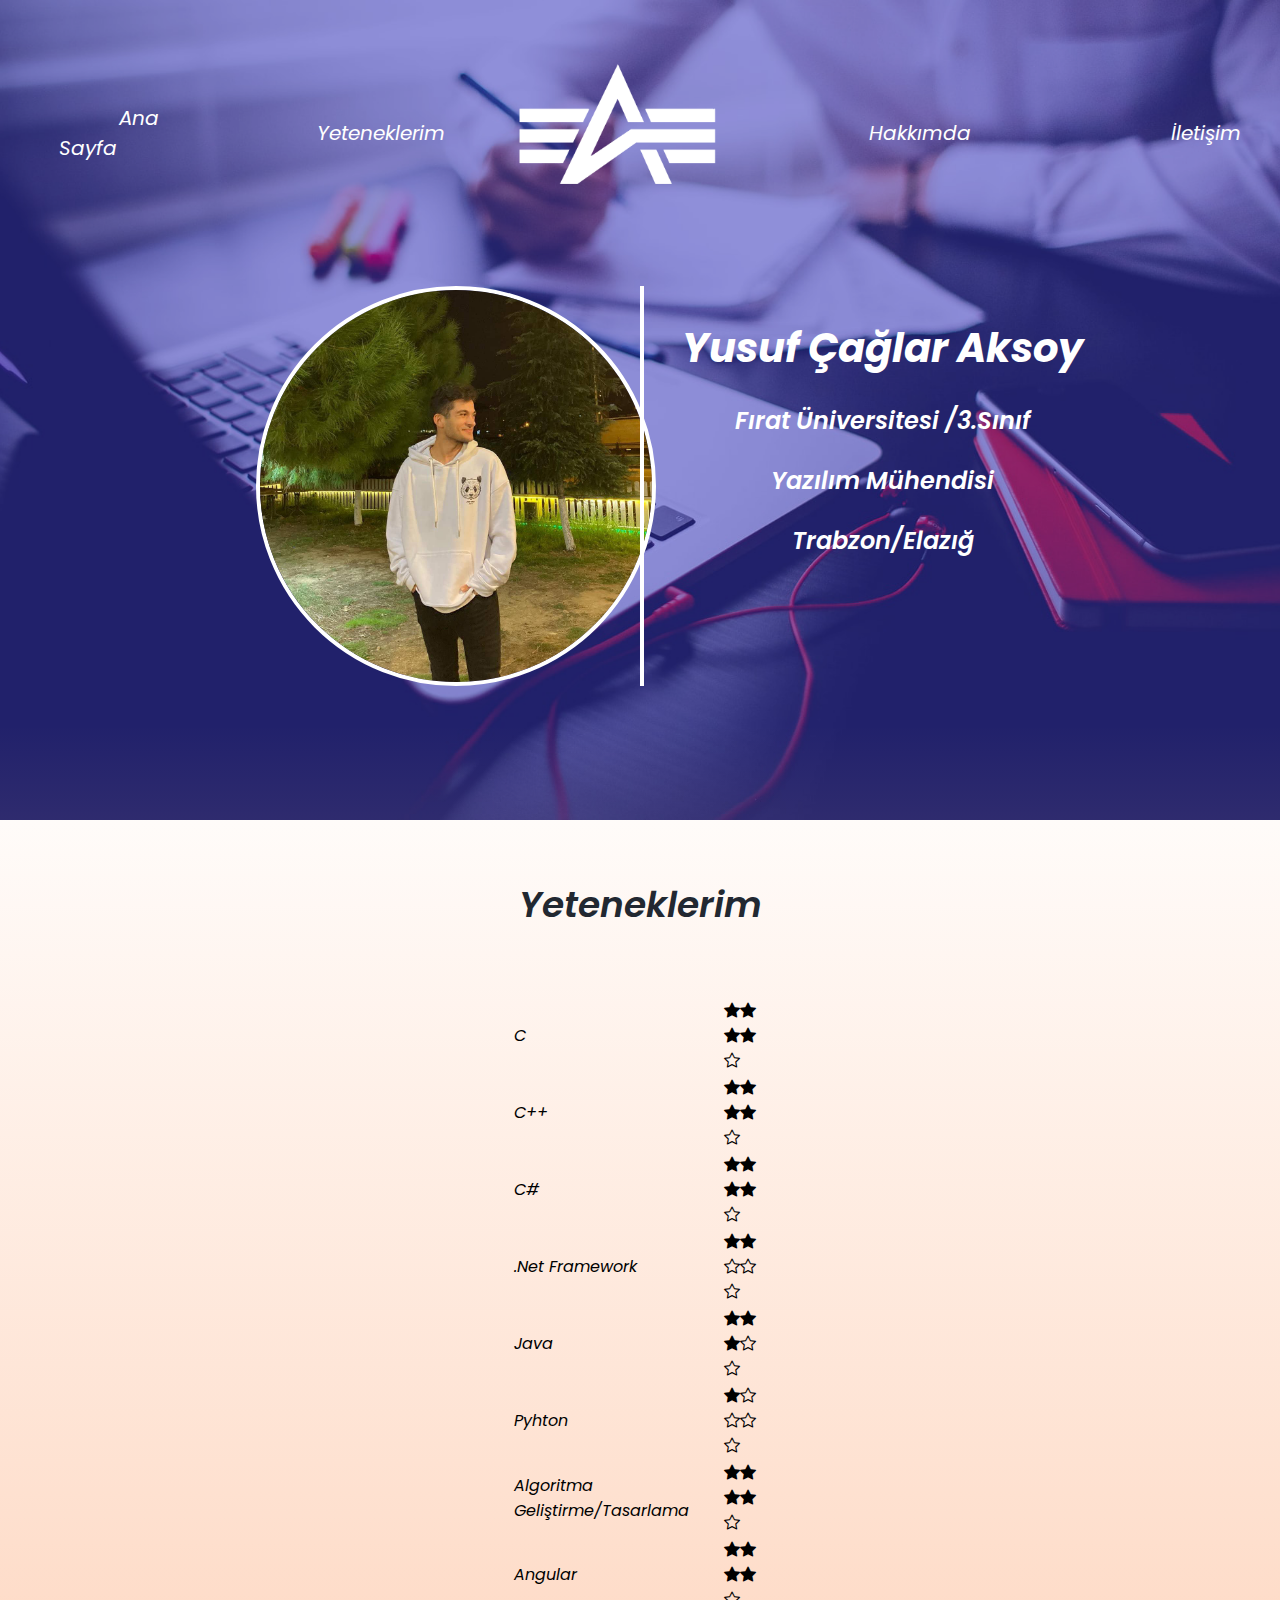
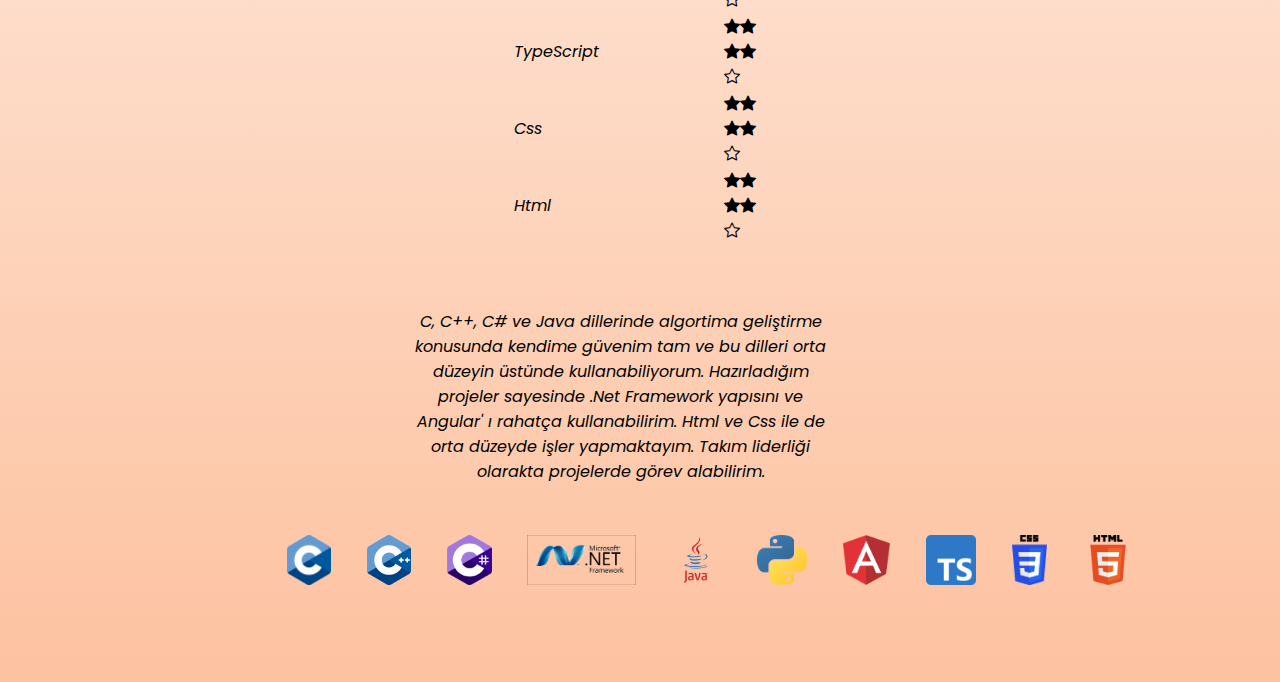
<file: YCA/yusufCaglarAksoy.html>
<!DOCTYPE html>
<html lang="tr">
<head>
   <meta charset="UTF-8">
    <title>Rehberim</title>
    <link rel="stylesheet" type="text/css" href="style2.css">

    <link rel="stylesheet" href="https://cdn.jsdelivr.net/npm/bootstrap-icons@1.5.0/font/bootstrap-icons.css">
</head>
<body>
    
        <nav id="navbar" class="navbar">
            <ul class="lis">
                <li><a href="#" >Ana Sayfa</a></li>
                <li><a href="#Yetenekler" id="gezi">Yeteneklerim</a></li>
                <img class="logo" href="#" src="img/logo.png" height="120px" width="225px"  >
                <li><a href="#Hakkimda" id="hakkında">Hakkımda</a></li>
                <li><a href="#">İletişim</a></li>
            </ul>
        </nav>
    <section id="Hakkimda">
        <img class="me" href="#" src="img/me.jpg" height="400px" >
        <span id="verticle">
            <div id=Aciklama>
                <h2>Yusuf Çağlar Aksoy</h2><br>
                <h4>Fırat Üniversitesi /3.Sınıf</h4><br>
                <h4>Yazılım Mühendisi</h4><br>
                <h4>Trabzon/Elazığ</h4><br>
            </div>
            
        </span>
    </section>
    <section id="Yetenekler">
        <br>
        <h1>Yeteneklerim</h1>
        <table id=yetenekler>
            <tr>
                <td>
                    <p >C </p>
                </td>
                <td class="yetenekPuani">
                    <i class="bi bi-star-fill"></i><i class="bi bi-star-fill"
                    ></i><i class="bi bi-star-fill"></i><i class="bi bi-star-fill"
                    ></i><i class="bi bi-star"></i>
                </td>
            </tr>
            <tr>
                <td>
                    <p >C++ </p>
                </td>
                <td class="yetenekPuani">
                    <i class="bi bi-star-fill"></i><i class="bi bi-star-fill"
                    ></i><i class="bi bi-star-fill"></i><i class="bi bi-star-fill"
                    ></i><i class="bi bi-star"></i>
                </td>
            </tr>
            <tr>
                <td>
                    <p >C# </p>
                </td>
                <td class="yetenekPuani">
                    <i class="bi bi-star-fill"></i><i class="bi bi-star-fill"
                    ></i><i class="bi bi-star-fill"></i><i class="bi bi-star-fill"
                    ></i><i class="bi bi-star"></i>
                </td>
            </tr>
            <tr>
                <td>
                    <p >.Net Framework </p>
                </td>
                <td class="yetenekPuani">
                    <i class="bi bi-star-fill"></i><i class="bi bi-star-fill"></i
                        ><i class="bi bi-star"></i><i class="bi bi-star"></i><i class="bi bi-star"></i>
                </td>
            </tr>
            <tr>
                <td>
                    <p >Java </p>
                </td>
                <td class="yetenekPuani">
                    <i class="bi bi-star-fill"></i><i class="bi bi-star-fill"></i
                        ><i class="bi bi-star-fill"></i><i class="bi bi-star"></i><i class="bi bi-star"></i>
                </td>
            </tr>
            <tr>
                <td>
                    <p >Pyhton </p>
                </td>
                <td class="yetenekPuani">
                    <i class="bi bi-star-fill"></i><i class="bi bi-star"></i
                    ><i class="bi bi-star"></i><i class="bi bi-star"></i><i class="bi bi-star"></i>
                </td>
            </tr>
            <tr>
                <td>
                    <p >Algoritma Geliştirme/Tasarlama </p>
                </td>
                <td class="yetenekPuani">
                    <i class="bi bi-star-fill"></i><i class="bi bi-star-fill"
                    ></i><i class="bi bi-star-fill"></i><i class="bi bi-star-fill"
                    ></i><i class="bi bi-star"></i>
                </td>
            </tr>
            <tr>
                <td>
                    <p >Angular </p>
                </td>
                <td class="yetenekPuani">
                    <i class="bi bi-star-fill"></i><i class="bi bi-star-fill"
                    ></i><i class="bi bi-star-fill"></i><i class="bi bi-star-fill"
                    ></i><i class="bi bi-star"></i>
                </td>
            </tr>
            <tr>
                <td>
                    <p >TypeScript </p>
                </td>
                <td class="yetenekPuani">
                    <i class="bi bi-star-fill"></i><i class="bi bi-star-fill"
                    ></i><i class="bi bi-star-fill"></i><i class="bi bi-star-fill"
                    ></i><i class="bi bi-star"></i>
                </td>
            </tr>
            <tr>
                <td>
                    <p >Css </p>
                </td>
                <td class="yetenekPuani">
                    <i class="bi bi-star-fill"></i><i class="bi bi-star-fill"
                    ></i><i class="bi bi-star-fill"></i><i class="bi bi-star-fill"
                    ></i><i class="bi bi-star"></i>
                </td>
            </tr>
            <tr>
                <td>
                    <p >Html </p>
                </td>
                <td class="yetenekPuani">
                    <i class="bi bi-star-fill"></i><i class="bi bi-star-fill"
                    ></i><i class="bi bi-star-fill"></i><i class="bi bi-star-fill"
                    ></i><i class="bi bi-star"></i>
                </td>
            </tr>
        </table>
        <div class="YetenekAciklama">
            <p>
                C, C++, C# ve Java dillerinde algortima geliştirme konusunda kendime güvenim tam ve bu dilleri orta düzeyin üstünde kullanabiliyorum.
                Hazırladığım projeler sayesinde .Net Framework yapısını ve Angular' ı rahatça kullanabilirim. Html ve Css ile de orta düzeyde işler yapmaktayım.
                Takım liderliği olarakta projelerde görev alabilirim.
            </p>
        </div>
        
        <div class="logos">
            <img src="img/c.png" height="50px">
            <img src="img/c++.png" height="50px">
            <img src="img/cc.png" height="50px">
            <img src="img/net.png" height="50px">
            <img src="img/java.png" height="50px">
            <img src="img/pyhton.png" height="50px">
            <img src="img/angular.png" height="50px">
            <img src="img/typeScript.png" height="50px">
            <img src="img/css.png" height="50px">
            <img src="img/html.png" height="50px">
        </div>


    </section>

</body>
</html>
</file>
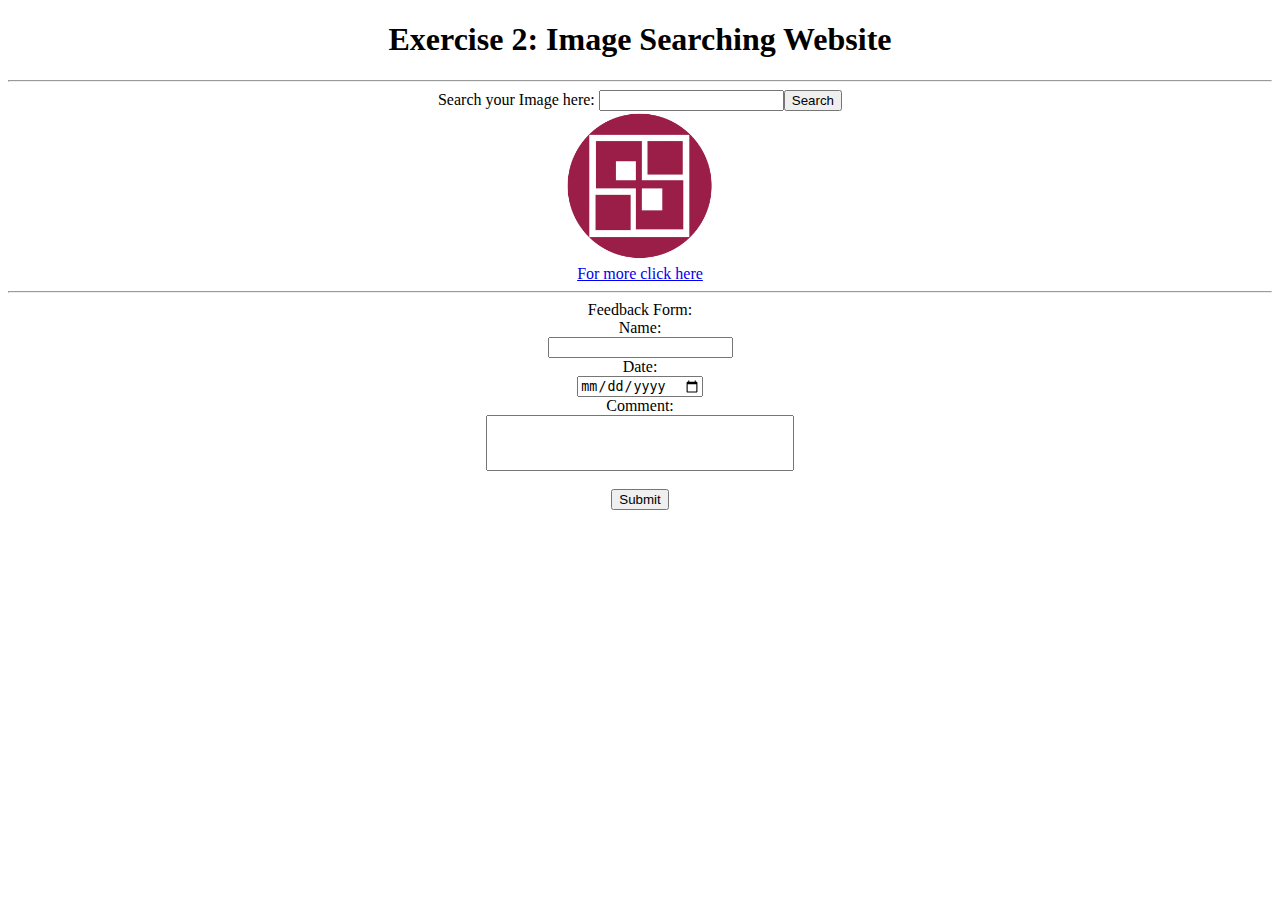
<file: Örnekler/örnek1.html>
<!DOCTYPE html> 
<html>
    <head>
        <meta charset="utf-8">
        <title>Örnek 1</title>
    </head>
    <body >
        <div >
            <center>
                <h1>Exercise 2: Image Searching Website</h1><hr/>
                <span>Search your Image here:</span>
                <input type="text"><button>Search</button><br>
                <img src="firat.png" width="150px" height="150px"><br>
                <a href= "https://www.google.com/">For more click here</a> 
                <hr/>
                <div>Feedback Form:</div>
                <div>Name:</div>
                <input type="text">
                <div>Date:</div>
                <input type="date">
                <div>Comment:</div>
                <input type="text" style="width: 300px; height: 50px;"><br><br>
                <button>Submit</button>
            </center>

        </div>
    </body>
</html>
</file>
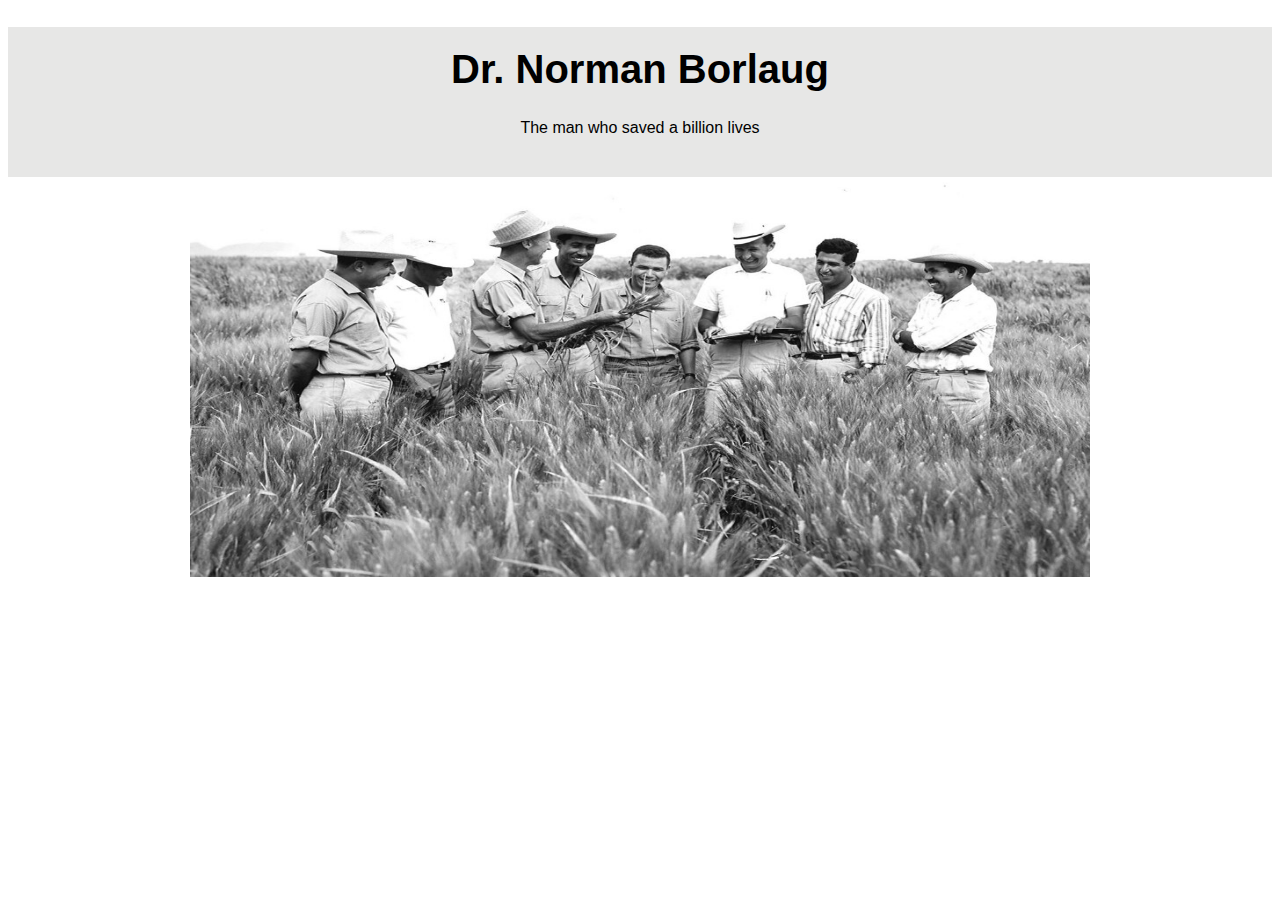
<file: Örnekler/örnek2.html>
<!DOCTYPE html> 
<html>
    <head>
        <meta charset="utf-8">
        <title>Örnek 2</title>
        <style>
            body{
                text-align: center;
                font-family: 'Segoe UI', Tahoma, Geneva, Verdana, sans-serif;

            }
            h1{
                font-size: 40px;
                padding-top: 20px;
            }
            div{
                background-color: rgb(231, 231, 230);
                height: 150px;
                text-align: center;
            }
        </style>
    </head>
    <body >
        <div>
            <h1>Dr. Norman Borlaug</h1>
            <p>The man who saved a billion lives</p>
        </div>

        <img src="trib.jpg" width="900px" height="400px">
    </body>
</html>
</file>
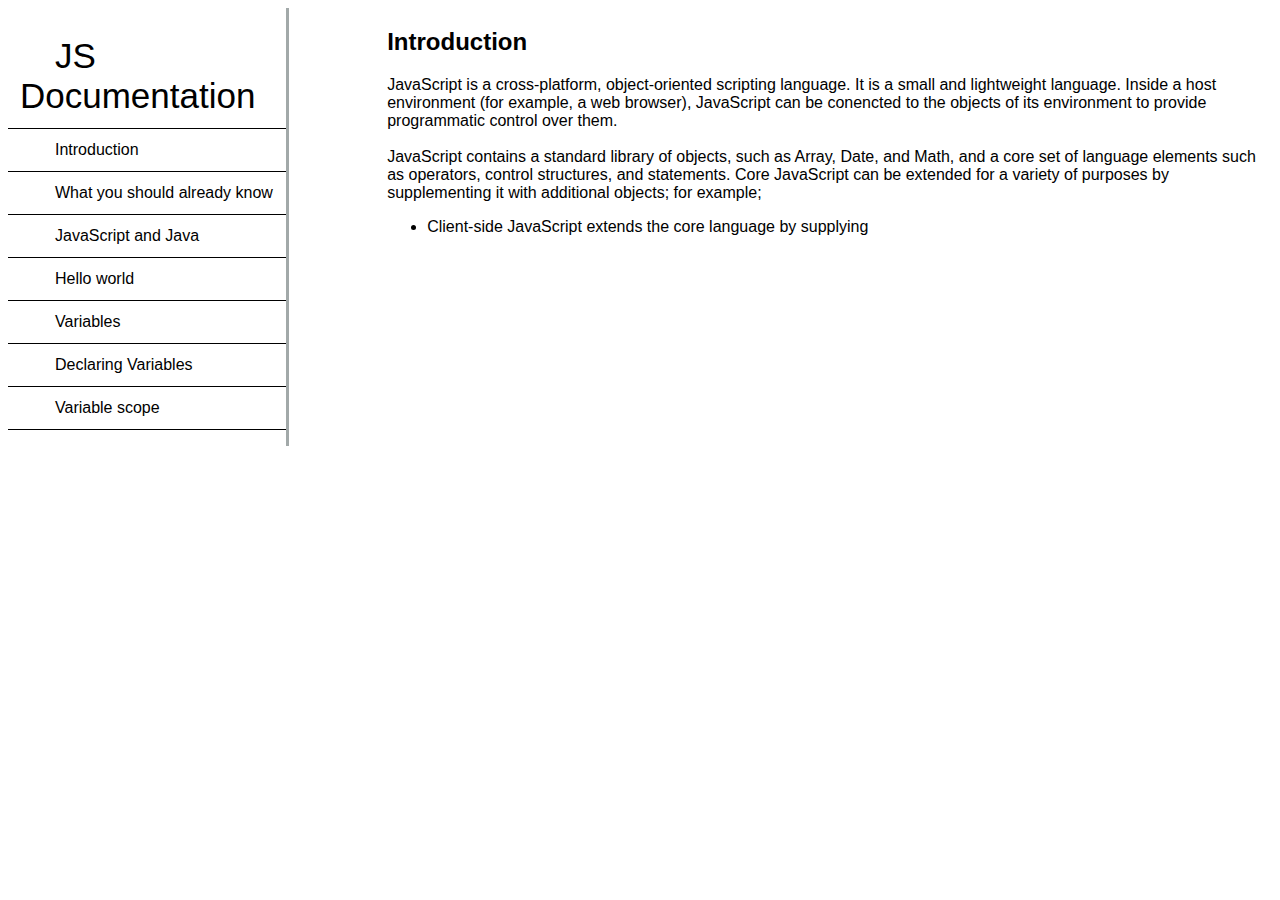
<file: Örnekler/örnek3.html>
<!DOCTYPE html> 
<html>
    <head>
        <meta charset="utf-8">
        <title>Örnek 3</title>
        <style>
            body{
                font-family:Verdana, Geneva, Tahoma, sans-serif
            }
            .first{ 
                float: left; 
                width:22%; 
                border-right: 3px solid #A2A9A9;
            }
            .second{ 
                float: right; 
                width:70%; 
            }  
            #title{
                font-size: 35px;
            }
            .first li{
                border-bottom: 1px solid;
                padding: 12px;
            }
            .first ul{
                padding-left: 0px;
            }
            .first li a {
                padding-left: 35px;
            }
        </style>
    </head>
    <body >
        <div class="first">
            <ul style="list-style-type:none;">
                <li id="title"> <a>JS Documentation</a> </li>
                <li><a>Introduction</a></li>
                <li><a>What you should already know</a></li>
                <li><a>JavaScript and Java</a></li>
                <li><a>Hello world</a></li>
                <li><a>Variables</a></li>
                <li><a>Declaring Variables</a></li>
                <li><a>Variable scope</a></li>
            </ul >
        </div>
        <div class="second">
            <h2>Introduction</h2>
            <p> JavaScript is a cross-platform, object-oriented scripting language.
                It is a small and lightweight language. Inside a host environment 
                (for example, a web browser), JavaScript can be conencted to the 
                objects of its environment to provide programmatic control over them.
                <br><br>
                JavaScript contains a standard library of objects, such as Array,
                Date, and Math, and a core set of language elements such as 
                operators, control structures, and statements. Core JavaScript can
                be extended for a variety of purposes by supplementing it with 
                additional objects; for example;
            </p>
            <ul>
                <li>Client-side JavaScript extends the core language by supplying</li>
            </ul>
         </div>

    </body>
</html>
</file>
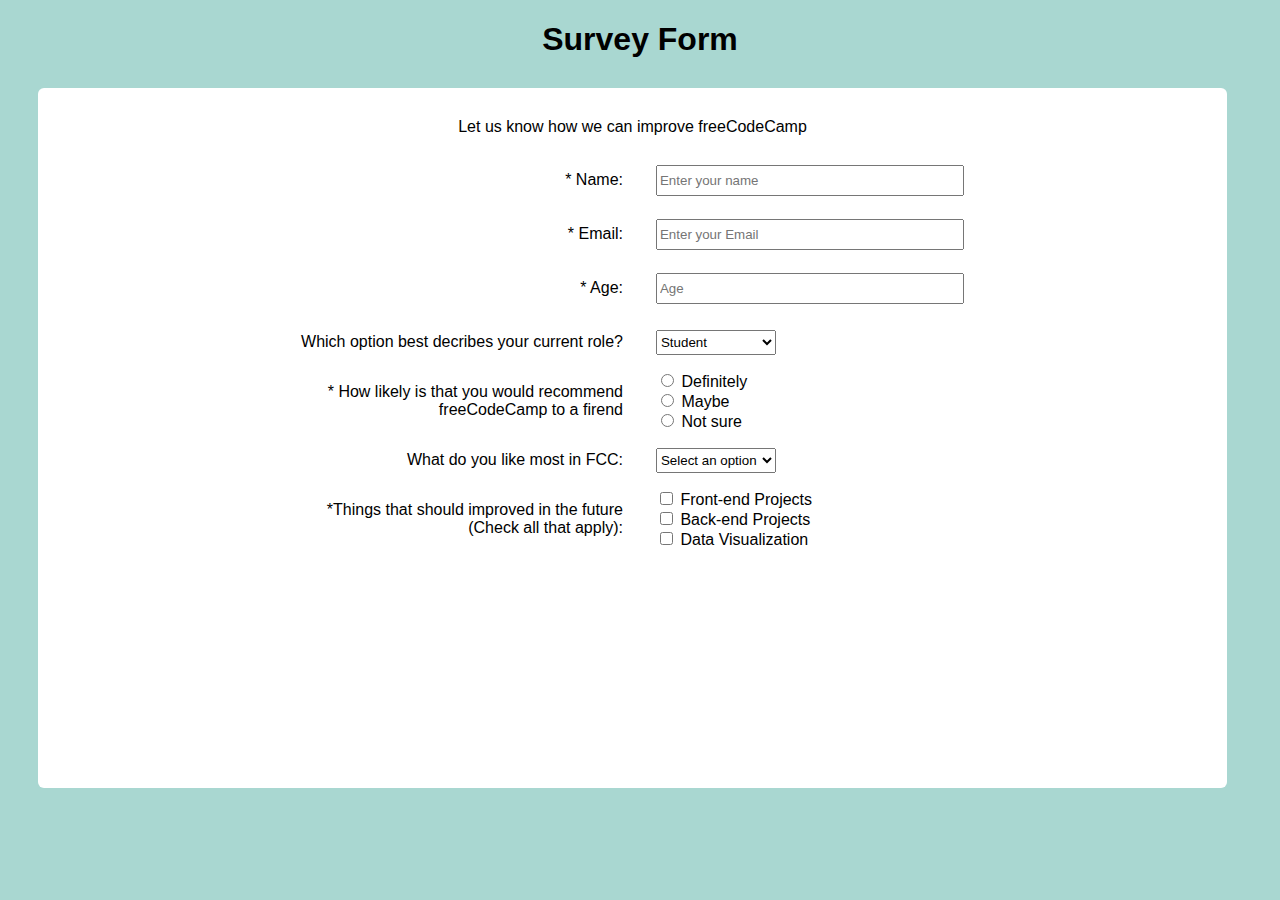
<file: Örnekler/örnek4.html>
<!DOCTYPE html> 
<html>
    <head>
        <meta charset="utf-8">
        <title>Örnek 4</title>
        <style>
            body{
                text-align: center;
                font-family:Verdana, Geneva, Tahoma, sans-serif;
                background-color: #A9D7D1;
            }
            .body{
                margin: 30px 45px 30px 30px;
                background-color: white;
                border-radius: 6px;
                height: 700px;
            }
            .td1{
                text-align: right;
                padding-right: 30px;
            }
            .td2{
                text-align: left;
            }
            tr{
                padding-top: 20px;
            }
            .box{
                width: 300px;
                height: 25px;
            }
            select{
                width: 120px;
                height: 25px;
            }
        </style>
    </head>
    <body >
        <h1 style="text-align: center;">Survey Form     </h1>
        <div class="body">
            <p style="text-align: center; padding-top: 30px;">Let us know how we can improve freeCodeCamp      </p>
            <table align="center">
                <tr>
                    <td class="td1">
                        <p >* Name:</p>
                    </td>
                    <td class="td2">
                        <input class="box" type="text" placeholder="Enter your name">
                    </td>
                </tr>
                <tr>
                    <td class="td1">
                        <p>* Email:</p>
                    </td>
                    <td class="td2">
                        <input class="box" type="email" placeholder="Enter your Email">
                    </td>
                </tr>
                <tr>
                    <td class="td1">
                        <p>* Age:</p>

                    </td>
                    <td class="td2">
                        <input class="box" type="number" placeholder="Age">

                    </td>
                </tr>
                <tr>
                    <td class="td1">
                        <p>Which option best decribes your current role?</p>
                    </td>
                    <td class="td2">
                        <select name="Roles" >
                            <option value="Student">Student</option>
                            <option value="Teacher">Teacher</option>
                        </select>
                    </td>
                </tr>
                <tr>
                    <td class="td1">
                        <span>* How likely is that you would recommend </span><br>
                        <span>freeCodeCamp to a firend</span>
                    </td>
                    <td class="td2">
                        <input type="radio" >
                        <label >Definitely</label><br>
                        <input type="radio" >
                        <label >Maybe</label><br>
                        <input type="radio" >
                        <label >Not sure</label><br>
                    </td>
                </tr>
                <tr>
                    <td class="td1">
                        <p>What do you like most in FCC:</p>
                    </td>
                    <td class="td2">
                        <select name="Select an option">
                            <option value="Student">Select an option</option>
                            <option value="Student">A</option>
                            <option value="Teacher">B</option>
                            <option value="Teacher">C</option>
                            <option value="Teacher">D</option>
                        </select>
                    </td>
                </tr>
                <tr>
                    <td class="td1">
                        <span>*Things that should improved in the future </span><br>
                        <span>(Check all that apply):</span>

                    </td>
                    <td class="td2">
                        <input type="checkbox" >
                        <label >Front-end Projects</label><br>
                        <input type="checkbox" >
                        <label >Back-end Projects</label><br>
                        <input type="checkbox" >
                        <label >Data Visualization</label><br>
                    </td>
                </tr>
            </table>
        </div>

    </body>
</html>
</file>
<file: CAU Haber/style.css>
body{
    display: block;
    margin: 0;
    background-image: url("./img/pattern2.jpg");
    
}
/* 
    HEADER1
*/
body #header1{
    background-color: #212327;
    display: flex;
    justify-content: flex-end;
    align-items: center;
    padding-right: 15%;
    padding-top: 0.2%;
    padding-bottom: 0.2%;

}
body #header1 a{
    margin-left: 0.3%;
}
body #header1 b{
    margin-left: 0.3%;
    color: white;
    cursor: pointer;
    font-family: 'Open Sans';
}
body #header1 .btn1{
    background-color:#21232700;
    color: white;
    border: none;
    cursor: pointer ;
    padding: 0;
}
body #header1 img{
    padding: 0 1%;
}
/* 
    NAVBAR
*/
body #navbar{
    background-color: #cd2c1d;
}
body #navbar #logos {
    margin-left: 3%;
    display: flex;
    justify-content: center;
    align-items: center;
}
body #navbar #nav-menu {
    display: flex;
    justify-content: center;
    align-items: center;
}
body #navbar #nav-menu button{
    font-family: 'Open Sans';
    color: white;
    background-color: rgba(255, 255, 255, 0);
    border: none;
    font-size: 20px;
    padding: 0.2% 1%;
    cursor: pointer;
}
.menus{
    display: flex;
    justify-content: center;
}
.kurum{
    color:white;
}
body #navbar #nav-menu button:hover{
    background-color: rgba(255, 255, 255, 0.452);
}

#kurumsal{
    position: absolute;
    display: none;
    width: 64.5%;
    background-color: #ffffffc5;
    z-index: 2;
    filter: drop-shadow(-2px 4px 10px #222222);
}
#akademik{
    position: absolute;
    display: none;
    width: 64.5%;
    background-color: #ffffffc5;
    z-index: 2;
    filter: drop-shadow(-2px 8px 10px #222222);
}
#ogrenci{
    position: absolute;
    display: none;
    width: 64.5%;
    background-color: #ffffffc5;
    z-index: 2;
    filter: drop-shadow(-2px 8px 10px #222222);
}
#arastirma{
    margin-left: -10.8%;
    position: absolute;
    display: none;
    background-color: #ffffffc5;
    z-index: 2;
    filter: drop-shadow(-2px 8px 10px #222222);
}
#bilgi{
    margin-left: 6%;
    position: absolute;
    display: none;
    background-color: #ffffffc5;
    z-index: 2;
    filter: drop-shadow(-2px 8px 10px #222222);
}
#kampus{
    margin-left: 22.6%;
    position: absolute;
    display: none;
    background-color: #ffffffc5;
    z-index: 2;
    filter: drop-shadow(-2px 8px 10px #222222);
}
.menus .main {
    padding: 5% 10% 5% 10%;
}
.menus .main li{
    list-style-type: none;
    font-size: 14px;
    font-family: 'Open Sans',  sans-serif;
}
.menu-main{
    display: flex;
}
.menus .menu-main .baslik h1{
    font-size: 15px;
    margin: 0;
    font-family: 'BebasNeueRegular', sans-serif;
    color: #cd2c1d;
}
.menus .menu-main .baslik{
    margin: 3% 0 3% 4%;
}
.menus .menu-main .baslik hr{
    padding: 0;
    margin:0;
    width: 70%;
    height: 2px;
    border: none;
    color: #cd2c1d;
    background-color: #cd2c1d;
}
.menus .menu-main .baslik li{
    list-style-type: none;
    font-size: 14px;
    font-family: 'Open Sans',  sans-serif;
}
.menus .menu-main .baslik .baslik-extra{
    margin-top: 20%;
}


#haberler{
    background-color: #212327;
}
#haberler div{
    background-image: url("./img/pattern2.png") ;
    background-size: 100% 100%;
    display: flex;
    justify-content: space-between;
}
#haberler div h1{
    margin: 0 0 0 10%;
    padding: 4%;
    color: white;
    font-weight: lighter;
    font-size: 35px;
    font-family: 'Open Sans',  sans-serif;
}
#haberler div p{
    margin: 0.9% 10% 0 0;
    padding: 4% 4% 0 4%;
    color: white;
    font-weight: lighter;
    font-size: 18px;
    font-family: 'Open Sans',  sans-serif;
    cursor: pointer;
}


/*
CONTENT
 */

#content{
    margin: 1% 7%;
    display: flex;
    justify-content: space-between;
}
#content #new{
    width: 73%;
    background-color: rgb(255, 255, 255);
    filter: drop-shadow(-9px 8px 10px #222222);
    border-top: 15px solid #cd2c1d;
    margin-bottom:4%;
}
#content #allNews{
    width: 25%;
    background-image: url("./img/pattern1.png") ;
    border-top: 15px solid #cd2c1d;
    background-size: 100%;
    background-color: #212327;
    filter: drop-shadow(-9px 8px 10px #222222);
    height: max-content;
}
#content #new #newBody{
    width:90%;
    padding: 5%;
}
#content #new #newBody #newCover{
    width:100%;
}
#content #new #newBody #icerik h1{
    margin-bottom: 0;
    font-family: 'Open Sans',  sans-serif;
}
#content #new #newBody #icerik hr{
    float: left;
    margin: 0;
    width: 80%;
    height: 4px;
    border: none;
    color: #cd2c1d;
    background-color: #cd2c1d;
}
#content #new #newBody #icerik p{
    font-size: 15px;
    font-family: 'Open Sans';
}
#content #new #newBody #icerik b{
    cursor: pointer;
}
#content #allNews .sideNew:hover {
    background-color: #b82b1e;
    cursor: pointer;
}
#content #allNews h1{
    margin: 4% 8% 0 8%;
    color: white;
    font-family: 'Open Sans',  sans-serif;
    font-size: 30px;
    font-weight: bold;
}
#content #allNews hr{
    margin: 0 8% 3% 8%;
    color: white;
    width: 70%;
    height: 3px;
    border: none;
    background-color: white;
}
#content #allNews h2{
    margin: 0 8%;
    padding-top: 3%;
    color: white;
    font-family: 'Open Sans',  sans-serif;
    font-size: 20px;
    font-weight: bold;
}
#content #allNews h3{
    margin: 0 8%;
    padding-bottom: 3%;
    color: white;
    font-family: 'Open Sans',  sans-serif;
    font-size: 15px;
    font-weight: lighter;
}

/* 
    PHOTOS
*/
#photos{
    min-height: 220px;
    display: flex;
    align-items: center;
    margin-bottom:4%;
}
#photos section{
    left: auto;
    display: flex;
    align-items: center;
    overflow-x: hidden;
    filter: drop-shadow(3px 8px 15px #222222);

}
#photos section .photo{
    position: relative;
    left: 0;
    transition: 0.5s;
}
#photos .photo picture{
    width:100%;
    height: 300px;
}
#photos .photo picture img{
    height: 158px;
    z-index:1;
}
#photos .photo picture img:hover{
    z-index:2;
    height: 200px;
    filter: drop-shadow(2px 0px 10px #222222);
    border: 1px solid black;
}
#photos #prev3{
    opacity: 0;
    position: absolute;
    left: 0;
    cursor: default;
    right: 0%;
    height: 158px;
    margin-top: -5px;
    width: 6%;
    background: linear-gradient(270deg ,#00000000,#0000009f);
    border: 0;
}
#photos #prev3:hover{
    background: linear-gradient(270deg ,#00000000,#000000);
}
#photos #next3{
    position: absolute;
    right: 0;
    cursor: default;
    right: 0%;
    height: 158px;
    margin-top: -5px;
    width: 6%;
    background: linear-gradient(90deg ,#00000000,#0000009f);
    border: 0;
}
#photos #next3:hover{
    background: linear-gradient(90deg ,#00000000,#000000);
}
#photos #prev3 img{
    opacity: 0.8;
    margin-left: -60%;
    filter: drop-shadow(-2px 8px 1px #222222);
}

#photos #next3 img{
    opacity: 0.8;
    margin-right: -50%;
    filter: drop-shadow(-2px 8px 1px #222222);
}

/* 
    FOOTER
*/
.footer{
    width: 100%;
    height: 30%;
    background-color: #212327;
}
.footer .header{
    display: flex;
    justify-content: center;
    align-items: center;
}
.footer #footerHR{
    height: 3px;
    width: 70%;
    color: white;
    background-color: white;
}
.footer .header img{
    margin: 1%;
}
.footer .header h1{
    width:  500px;
    font-size: 30px;
    font-family: 'BebasNeueRegular', sans-serif;
    color: #ffffff;
}
.footer .footer-inner{
    display: flex;
    justify-content: center;
}
.footer .footer-inner .menu{
    margin: 3% 3%;
}
.footer .footer-inner .menu h1{
    font-size: 22px;
    font-family: 'BebasNeueRegular', sans-serif;
    color: #ffffff;
    margin: 0;
}
.footer .footer-inner .menu hr{
    width: 100%;
    left: 0;
    margin: 0;
}
.footer .footer-inner .menu li{
    padding-top: 6%;
    padding-left: 5%;
    list-style-type: none;
    font-family: 'Open Sans';
    color: white;
    font-size: 15px;
    cursor: pointer;
}
.footer .footer-last{
    display: flex;
    font-family: 'Open Sans';
    color: white;
    font-size: 10px;
}
.footer .footer-last .icons{
    margin-left: 16%;
}
.footer .footer-last span{
    margin-left: 15%;
}
.footer .footer-last li{
    list-style-type: none;
}
.footer .footer-last .info{
    margin-left: 20%;
}

/*
MACBOOK AİR 
*/

@media only screen and (min-width:2450px){
    #kurumsal{
        width: 51.2%;
    }
    #akademik{
        width: 51.2%;
    }
    #ogrenci{
        width: 51.2%;
    }
    #arastirma{
        margin-left: -8.8%;
    }
    #bilgi{
        margin-left: 4.4%;
    }
    #kampus{
        margin-left: 17.6%;
    }


    .footer .footer-last .icons{
        margin-left: 22%;
    }
    .footer .footer-last span{
        margin-left: 17%;
    }
    .footer .footer-last li{
        list-style-type: none;
    }
    .footer .footer-last .info{
        margin-left: 20%;
    }
}
</file>
<file: CAU/style.css>
body{
    display: block;
    margin: 0;
    background-image: url("./img/pattern2.jpg");
    
}
/* 
    HEADER1
*/
body #header1{
    background-color: #212327;
    display: flex;
    justify-content: flex-end;
    align-items: center;
    padding-right: 15%;
    padding-top: 0.2%;
    padding-bottom: 0.2%;

}
body #header1 a{
    margin-left: 0.3%;
}
body #header1 b{
    margin-left: 0.3%;
    color: white;
    cursor: pointer;
    font-family: 'Open Sans';
}
body #header1 .btn1{
    background-color:#21232700;
    color: white;
    border: none;
    cursor: pointer ;
    padding: 0;
}
body #header1 img{
    padding: 0 1%;
}
/* 
    NAVBAR
*/
body #navbar{
    background-color: #cd2c1d;
}
body #navbar #logos {
    margin-left: 3%;
    display: flex;
    justify-content: center;
    align-items: center;
}
body #navbar #nav-menu {
    display: flex;
    justify-content: center;
    align-items: center;
}
body #navbar #nav-menu button{
    font-family: 'Open Sans';
    color: white;
    background-color: rgba(255, 255, 255, 0);
    border: none;
    font-size: 20px;
    padding: 0.2% 1%;
    cursor: pointer;
}
.menus{
    display: flex;
    justify-content: center;
}
.kurum{
    color:white;
}
body #navbar #nav-menu button:hover{
    background-color: rgba(255, 255, 255, 0.452);
}

#kurumsal{
    position: absolute;
    display: none;
    width: 64.5%;
    background-color: #ffffffc5;
    z-index: 2;
    filter: drop-shadow(-2px 4px 10px #222222);
}
#akademik{
    position: absolute;
    display: none;
    width: 64.5%;
    background-color: #ffffffc5;
    z-index: 2;
    filter: drop-shadow(-2px 8px 10px #222222);
}
#ogrenci{
    position: absolute;
    display: none;
    width: 64.5%;
    background-color: #ffffffc5;
    z-index: 2;
    filter: drop-shadow(-2px 8px 10px #222222);
}
#arastirma{
    margin-left: -10.8%;
    position: absolute;
    display: none;
    background-color: #ffffffc5;
    z-index: 2;
    filter: drop-shadow(-2px 8px 10px #222222);
}
#bilgi{
    margin-left: 6%;
    position: absolute;
    display: none;
    background-color: #ffffffc5;
    z-index: 2;
    filter: drop-shadow(-2px 8px 10px #222222);
}
#kampus{
    margin-left: 22.6%;
    position: absolute;
    display: none;
    background-color: #ffffffc5;
    z-index: 2;
    filter: drop-shadow(-2px 8px 10px #222222);
}
.menus .main {
    padding: 5% 10% 5% 10%;
}
.menus .main li{
    list-style-type: none;
    font-size: 14px;
    font-family: 'Open Sans',  sans-serif;
}
.menu-main{
    display: flex;
}
.menus .menu-main .baslik h1{
    font-size: 15px;
    margin: 0;
    font-family: 'BebasNeueRegular', sans-serif;
    color: #cd2c1d;
}
.menus .menu-main .baslik{
    margin: 3% 0 3% 4%;
}
.menus .menu-main .baslik hr{
    padding: 0;
    margin:0;
    width: 70%;
    height: 2px;
    border: none;
    color: #cd2c1d;
    background-color: #cd2c1d;
}
.menus .menu-main .baslik li{
    list-style-type: none;
    font-size: 14px;
    font-family: 'Open Sans',  sans-serif;
}
.menus .menu-main .baslik .baslik-extra{
    margin-top: 20%;
}
/* 
    SLIDER
*/
#slider{
    box-shadow: 2px 2px rgb(0, 0, 0)0;
    width: 100%;
    height: 81.2%;
}
.slide{
    box-shadow: 0px 5px 6px #000;
    position: absolute;
    z-index: 1;
    width: 100%;
    height: 81.2%;
    opacity: 0;
    transition:  opacity .4s linear;
}
.active{
    opacity: 1;
}
.slide .inner{
    position: absolute;
    z-index: 1;
    width: 92%;
    bottom: 0;
    left:  0;
    background: linear-gradient(#00000000,#000000);
    color: #eee;
    padding: 3% 4%;
    opacity: 0;
}
.slide h1{
    font-size: 40px;
    font-family: 'BebasNeueRegular', sans-serif;
    color: white;
}
.innerP{
    padding-left: 2%;
    font-size: 25px;
    font-family: 'Open Sans';
    color: white;
}
.slide.active .inner{
    opacity: 1;
}
.slide:nth-child(1){
    background:url('./img/slider1.png') no-repeat center/cover;
}
.slide:nth-child(2){
    background:url('./img/slider2.jpg') no-repeat center/cover;
}
.slide:nth-child(3){
    background:url('./img/slider3.jpg') no-repeat center/cover;
}
.slide:nth-child(4){
    background:url('./img/slider4.jpg') no-repeat center/cover;
}
.slide:nth-child(5){
    background:url('./img/slider5.jpg') no-repeat center/cover;
}



#prev{
    z-index: 2;
    position: absolute;
    left: 0;
    cursor: default;
    padding-left: 1%;
    opacity: 0.8;
    height: 81.2%;
    background: rgba(0, 0, 0, 0);
    border: 0;
}
#prev:hover{
    opacity:1;
}
#prev img{
    height: 75px;
}
#next img{
    height: 75px;
}
#next{
    z-index: 2;
    position: absolute;
    right: 0;
    cursor: default;
    padding-right: 1%;
    opacity: 0.8;
    height: 81.2%;
    background: rgba(255, 0, 0, 0);
    border: 0;
}
#next:hover{
    opacity:1;
}
#slider img{
    filter: drop-shadow(-2px 8px 1px #222222);
}

#bosluk{
    margin: 440px;
}
/*  
    SQUARES
*/
#squares{
    margin: 0 14%;
    width: 70%;
    display: flex;
    align-items: center;
}
#squares  img{
    padding: 0.3%;
}

#squares section{
    left: auto;
}
#squares section{
    margin: auto;
    display: flex;
    align-items: center;
    overflow-x: auto;
}
#squares section::-webkit-scrollbar{
    display: none;
}
#squares section .square{
    min-width: 12.5%;
    margin:  0 1.8% 0 0;
    position: relative;
    left: 0;
    transition: 0.5s;
    cursor: pointer;
    filter: drop-shadow(3px 8px 5px #222222);

}
#squares section .square picture{
    width:100%;
    padding: 0px 20px;
}
#squares section .square picture img{
    width: 90%;
}
#squares #prev1{
    opacity: 0;
    position: absolute;
    cursor: default;
    height: 190px;
    background-color: #750d0400;
    background: linear-gradient(270deg ,#00000000,#cd2c1d7a);
    width: 6%;
    border: none;
}
#squares #prev1:hover{
    background: linear-gradient(270deg ,#00000000,#cd2c1d);
}
#squares #next1{
    position: absolute;
    right: 0;
    cursor: default;
    height: 190px;
    right: 15%;
    width: 6%;
    background: linear-gradient(90deg ,#00000000,#cd2c1d7a);
    border: none;
    display: inline;
}
#squares #next1:hover{
    background: linear-gradient(90deg ,#00000000,#cd2c1d);
}
#squares #prev1 img{
    margin-left: -60%;
    filter: drop-shadow(-2px 8px 1px #222222);
}

#squares #next1 img{
    margin-right: -50%;
    filter: drop-shadow(-2px 8px 1px #222222);
}

/* 
    NEWS
*/

.news{
    padding: 0 10%;
    margin-top: 3%;
    background-color: #cd2c1d;
}

.news .body .new{
    background-color: #ebeced;
    margin: 1%;
    position: relative;
    transition: 0.5s;
    cursor: pointer; 
}
.news .body .new:first-child{
    margin-left: 0;
    transition: 0.5s;
}
.new:hover{
    filter: drop-shadow(0px 0px 8px #ffffff);
}
.news .body{
    display: flex;
    padding-bottom: 1%;
    overflow-x: auto;
}
.news .body .new .image {
    width: 247px;
}
.news .body .new .image img{
    width: 100%;
}
.news .body::-webkit-scrollbar{
    display: none;
}
.news .header{
    display: flex;
    justify-content: space-between;
    align-items: center;
    padding: 4% 2% 0 0;
}
.news .header h1{
    font-size: 40px;
    font-family: 'BebasNeueRegular', sans-serif;
    color: white;
    margin: 0;
}
.news .header button{
    font-size: 20px;
    height: 2%;
    width: max-content;
    border-radius: 20px;
    border: none;
    padding: 0.5% 1%;
    color: #cd2c1d;
    transition: 0.5s;
    cursor: pointer;
    filter: drop-shadow(2px 2px 9px rgb(0, 0, 0));
}

.news .header button:hover{
    transform: scale(1.3);
    color: white;
    background-color: #cd2c1d;
    border: 2px solid white;
}
.news #headHR{
    float: left;
    height: 7px;
    width: 30%;
    border: none;
    background-color: white;
}


.news .body .new .head h1{
    font-size: 20px;
    font-family: 'BebasNeueRegular', sans-serif;
    color: #cd2c1d;
    margin: 3%;
    margin-bottom: 0;
}

.news .body .new hr{
    background-color: #cd2c1d;
    color: #cd2c1d;
    margin-top: 0;
    margin-left: 3%;
    height: 3.5px;
    width: 80%;
}
.news .body .new .txt {
    font-size: 16px;
    font-family: 'BebasNeueRegular', sans-serif;
    color: #cd2c1d;
    margin-top: 0;
    padding-left: 3%;
    margin-left: 3%;
    width: 80%;
    margin-bottom: 30%;
}

#prev2{
    opacity: 0;
    position: absolute;
    cursor: default;
    margin-top: -24%;
    height: 43%;
    width: 6%;
    background: linear-gradient(270deg ,#00000000,#cd2c1d54);
    border: 0;
}

#next2{
    position: absolute;
    right: 0;
    cursor: default;
    margin-right: 10%;
    margin-top: -24%;
    height: 43%;
    width: 6%;
    background: linear-gradient(90deg ,#00000000,#cd2c1d54);
    border: 0;
}

#prev2 img{
    opacity: 0.8;
    margin-left: -30%;
    filter: drop-shadow(-2px 8px 1px #222222be);
}
#prev2 img:hover{
    opacity: 1;
}
#next2 img{
    opacity: 0.8;
    margin-right: -30%;
    filter: drop-shadow(-2px 8px 1px #222222be);
}
#next2 img:hover{
    opacity: 1;
}
/* 
    Notice
*/
#noticeactivity{
    display: flex;
    justify-content:space-between;
    margin: 0 10%;
}
.notices{
    flex: 1;
    width: max-content;
}
#noticeactivity .header{
    display: flex;
    justify-content:space-between;
    align-items: center;
    width: 90%;
}
#noticeactivity .header h1{
    font-size: 40px;
    font-family: 'BebasNeueRegular', sans-serif;
    color: white;
    text-shadow: 2px 2px 9px rgb(0, 0, 0);
}
#noticeactivity .header button{
    font-size: 20px;
    height: 4%;
    width: max-content;
    border-radius: 20px;
    border: none;
    background-color: white;
    padding: 1% 2%;
    color: #cd2c1d;
    cursor: pointer;
    filter: drop-shadow(2px 2px 9px rgb(0, 0, 0));
    transition: 0.5s;
}

#noticeactivity .header button:hover{
    transform: scale(1.3);
    color: white;
    background-color: #cd2c1d;
}

.notices .notice{
    margin: 1% 0;
    padding: 2% 10% 2% 3%;
    width: 80%;
    background-color: white;
    display: flex;
    justify-content: space-between;
    align-items: center;
    filter: drop-shadow(2px 2px 9px rgb(0, 0, 0));
}

.notices .notice:hover{
    background-color: #cd2c1d;
}

.notices .notice .head{
    font-size: 25px;
    font-family: 'Open Sans';
    color: rgb(0, 0, 0);
}
.notices .notice div{
    padding: 0%;
}
.notices .notice div .day{
    margin-left: 35%;
    font-size: 30px;
    font-family: 'BebasNeueRegular', sans-serif;
    color: #cd2c1d;
    border: 3px solid #cd2c1d;
    text-align: center;
    margin-top: 0 ;
    padding: 2%;
    width: 25%;
}
.notices .notice:hover .day{
    color: #ffffff;
    border: 3px solid #ffffff;
}
.notices .notice:hover .month{
    color: white;
}
.notices .notice:hover .head{
    color: white;
}
.notices .notice div .month{
    font-size: 30px;
    margin: 0;
    padding: 0;
    font-family: 'BebasNeueRegular', sans-serif;
    color: #cd2c1d;
    text-align: center;
}

/* 
    Activity
*/
.activitys{
    flex: 1;
    width: max-content;
    margin-right: -4%;
}

.activitys .activity{
    margin: 1% 0;
    padding: 2% 10% 2% 3%;
    width: 80%;
    background-color: white;
    display: flex;
    justify-content: space-between;
    align-items: center;
    filter: drop-shadow(2px 2px 9px rgb(0, 0, 0));
}
.activitys .activity:hover{
    background-color: #cd2c1d;
}
.activitys .activity:hover .day{
    color: #ffffff;
    border: 3px solid #ffffff;
}
.activitys .activity:hover .month{
    color: white;
}
.activitys .activity:hover .head{
    color: white;
}
.activitys .activity .head{
    font-size: 25px;
    font-family: 'Open Sans';
    color: rgb(0, 0, 0);
}
.activitys .activity div{
    padding: 0%;
}
.activitys .activity div .day{
    margin-left: 35%;
    font-size: 30px;
    font-family: 'BebasNeueRegular', sans-serif;
    color: #cd2c1d;
    border: 3px solid #cd2c1d;
    text-align: center;
    margin-top: 0 ;
    padding: 2%;
    width: 25%;
}
.activitys .activity div .month{
    font-size: 30px;
    margin: 0;
    padding: 0;
    font-family: 'BebasNeueRegular', sans-serif;
    color: #cd2c1d;
    text-align: center;
}

/* 
    PHOTOS
*/
#photos{
    margin-top: 3%;
    min-height: 360px;
    display: flex;
    align-items: center;
    justify-content: center;
}
#photos section{
    left: auto;
    display: flex;
    align-items: center;
    overflow-x: hidden;
    filter: drop-shadow(3px 8px 15px #222222);
}
#photos section .photo{
    position: relative;
    left: 0;
    transition: 0.5s;
}
#photos .photo picture{
    width:100%;
    height: 300px;
}
#photos .photo picture img{
    height: 260px;
    z-index:1;
}
#photos .photo picture img:hover{
    z-index:2;
    height: 330px;
    filter: drop-shadow(2px 0px 10px #222222);
    border: 1px solid black;
}

#prev3{
    opacity: 0;
    position: absolute;
    cursor: default;
    left: 0%;
    height: 28%;
    width: 6%;
    background: linear-gradient(270deg ,#00000000,#000000);
    border: 0;
}

#next3{
    position: absolute;
    right: 0;
    cursor: default;
    right: 0%;
    height: 28%;
    width: 6%;
    background: linear-gradient(90deg ,#00000000,#000000);
    border: 0;
}

#prev3 img{
    opacity: 0.8;
    margin-left: -60%;
    filter: drop-shadow(-2px 8px 1px #222222);
}

#next3 img{
    opacity: 0.8;
    margin-right: -50%;
    filter: drop-shadow(-2px 8px 1px #222222);
}

/* 
    NUMBERS
*/
.numbers{
    margin-top: 3%;
    width: 100%;
    height: 30%;
    background-color: #cd2c1d;
    display: flex;
    justify-content: center;
}
.numbers .number{
    text-align: center;
    font-size: 12px;
    max-width: 10%;
    padding: 2% 1% 2% 1%;
    font-family: 'BebasNeueRegular', sans-serif;
    color: #ffffff;
}
.numbers .number .num{
    font-size: 50px;
    margin: 0;
}

.numbers .number hr{
    border: none;
    height: 2%;
    color: white;
    background-color: white;
    
}

/* 
    FOOTER
*/
.footer{
    width: 100%;
    height: 30%;
    background-color: #212327;
}
.footer .header{
    display: flex;
    justify-content: center;
    align-items: center;
}
.footer #footerHR{
    height: 3px;
    width: 70%;
    color: white;
    background-color: white;
}
.footer .header img{
    margin: 1%;
}
.footer .header h1{
    width:  500px;
    font-size: 30px;
    font-family: 'BebasNeueRegular', sans-serif;
    color: #ffffff;
}
.footer .footer-inner{
    display: flex;
    justify-content: center;
}
.footer .footer-inner .menu{
    margin: 3% 3%;
}
.footer .footer-inner .menu h1{
    font-size: 22px;
    font-family: 'BebasNeueRegular', sans-serif;
    color: #ffffff;
    margin: 0;
}
.footer .footer-inner .menu hr{
    width: 100%;
    left: 0;
    margin: 0;
}
.footer .footer-inner .menu li{
    padding-top: 6%;
    padding-left: 5%;
    list-style-type: none;
    font-family: 'Open Sans';
    color: white;
    font-size: 15px;
    cursor: pointer;
}
.footer .footer-last{
    display: flex;
    justify-content: space-between;
    font-family: 'Open Sans';
    color: white;
    font-size: 10px;
    padding: 0 15%;
}
.footer .footer-last li{
    list-style-type: none;
}

@media only screen and (min-width:1080px){
    #bosluk{
        margin: 430px;
    }
    #squares #next1 {
        height: 140px;
    }
    #squares #prev1 {
        height: 140px;
    }
}

@media only screen and (min-width:1450px){
    #bosluk{
        margin: 440px;
    }
    #squares #next1 {
        height: 180px;
    }
    #squares #prev1 {
        height: 180px;
    }
}
@media only screen and (min-width:1850px){
    #squares #next1 {
        height: 220px;
    }
    #squares #prev1 {
        height: 220px;
    }
}
@media only screen and (min-width:2450px){
    #kurumsal{
        width: 51.2%;
    }
    #akademik{
        width: 51.2%;
    }
    #ogrenci{
        width: 51.2%;
    }
    #arastirma{
        margin-left: -8.8%;
    }
    #bilgi{
        margin-left: 4.4%;
    }
    #kampus{
        margin-left: 17.6%;
    }
    #squares #next1 {
        height: 280px;
    }
    #squares #prev1 {
        height: 280px;
    }
    /* 
        SLIDER
    */
    #slider{
        height: 67%;
    }
    .slide{
        height: 67%;
    }
    #slider #prev{
        height: 67%;
    }
    #slider #prev:hover{
        opacity:1;
    }
    #slider #next{
        height: 67%;
    }
    #bosluk{
        margin: 400px;
    }
    #squares{
        margin-left: 15%;
        width: 70%;
    }
    #squares section::-webkit-scrollbar{
        display: none;
    }

    
}
</file>
<file: YCA/style2.css>
@import url('https://fonts.googleapis.com/css?family=Poppins:300,400,500,600,700,800,900&display=swap');
*
{
    margin : 0;
    padding: 0;
    box-sizing: border-box;
    font-family: 'Poppins',sans-serif;
    font-style: italic;
}

body{
    margin-top: 5%;
    min-height: 84vh;
    max-height: 84vh;
    background-image: url("img/backround.png");
    background-position: center;
    background-size:cover;
    background-repeat:no-repeat;
}

#navbar ul
{
    display: flex;
    justify-content: center;
    align-items: center;
    width: 100%;
}
#navbar ul li{
    list-style: none;
    margin-left: 80px;
    width: 300px;
    padding-bottom: 20px;
}
#navbar ul li a{
    text-decoration: none;
    padding: 10px 60px;
    color: #fff;
    border-radius: 20px;
    font-size: 20px;
}
#navbar ul li a:hover,
#navbar ul li a.active
{
    background: #fff;
    color: #2a1055;
}

.logo
{
    -webkit-transition: all .3s ease-in;
    margin-bottom: 3%;
}
.logo:hover
{
    z-index:1;
    -webkit-transform: scale(2);
    -moz-transform: scale(1);
    transform: scale(1.25);
}

#Hakkimda{
    margin-left: 20%;
    margin-top: 5%;
}
.me{
    -webkit-transition: all .3s ease-in;
    margin-bottom: 3%;
    border-radius: 50%;
    border: 4px solid white;

}

.me:hover{
    z-index:1;
    -webkit-transform: scale(2);
    -moz-transform: scale(1);
    transform: scale(1.25);
}

#verticle{
    border-left: 4px solid white;
    height: 400px;
    position: absolute;
    width: 50%;
    left: 40%;
    margin-left: 10%;
}
#Aciklama {
    padding-right: 25%;
    padding-top: 5%;
    text-align: center;
}

#Aciklama h2{
    font-size: 2.5em;
    color: #fff;
}

#Aciklama h4{
    font-size: 1.5em;
    color: #fff;
    font-weight: 600;
}

#Yetenekler{
    background: linear-gradient(to top,#fdc2a0,transparent);
    min-height: 100vh;
}

#Yetenekler h1{
    font-size: 36px;
    font-weight: 600;
    color: #222831;
    text-align: center;
    margin-top: 10%;
    margin-bottom: 5%;
}
#yetenekler{
    padding-left: 40%;
    width: 60%;
}
.yetenekPuani{
    float:right;
}

.logos{
    padding-left: 20%;
    padding-bottom: 3%;
}

.logos img{
    padding-left: 3%;
    margin-top: 5%;
    margin-bottom: 5%;
}

.YetenekAciklama{
    padding-left: 32%;
    padding-top: 5%;
    text-align: center;
    width: 65%;
}

#Projelerim{
    min-height: 100vh;
}
</file>
